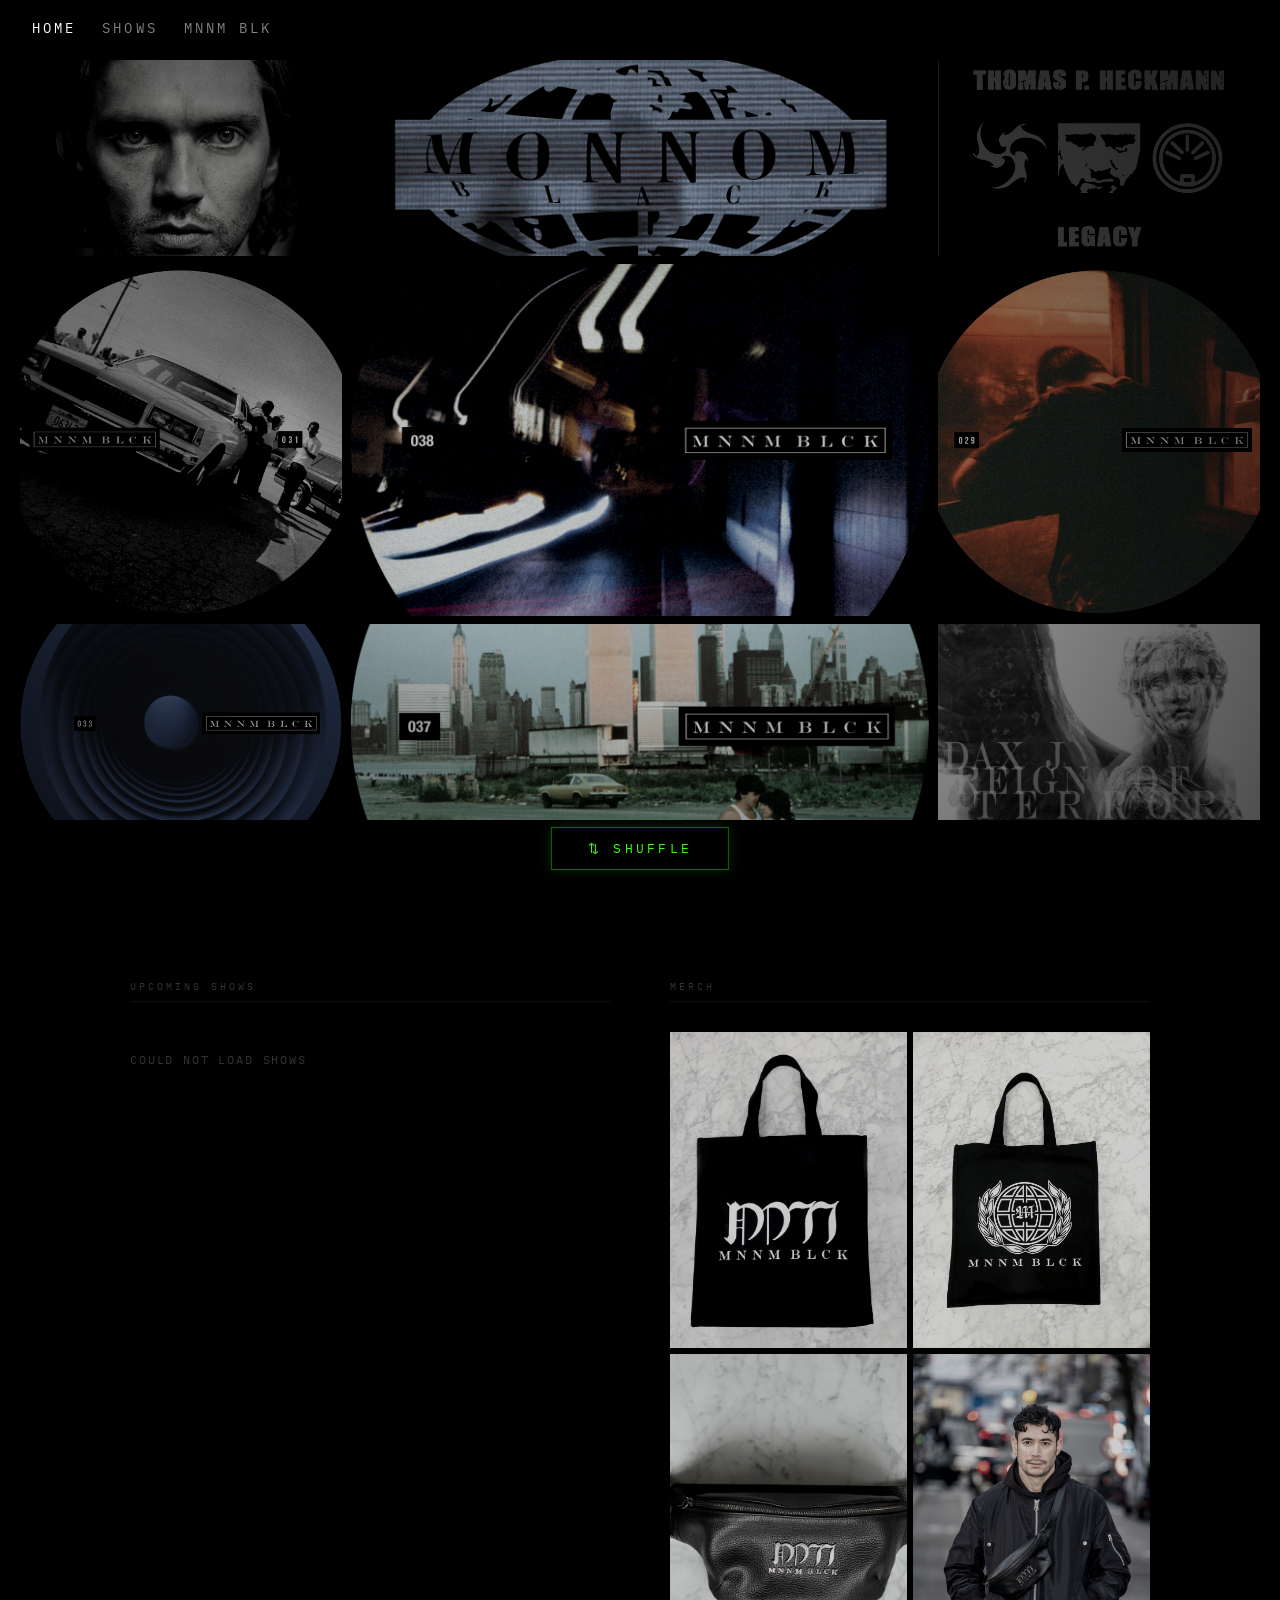
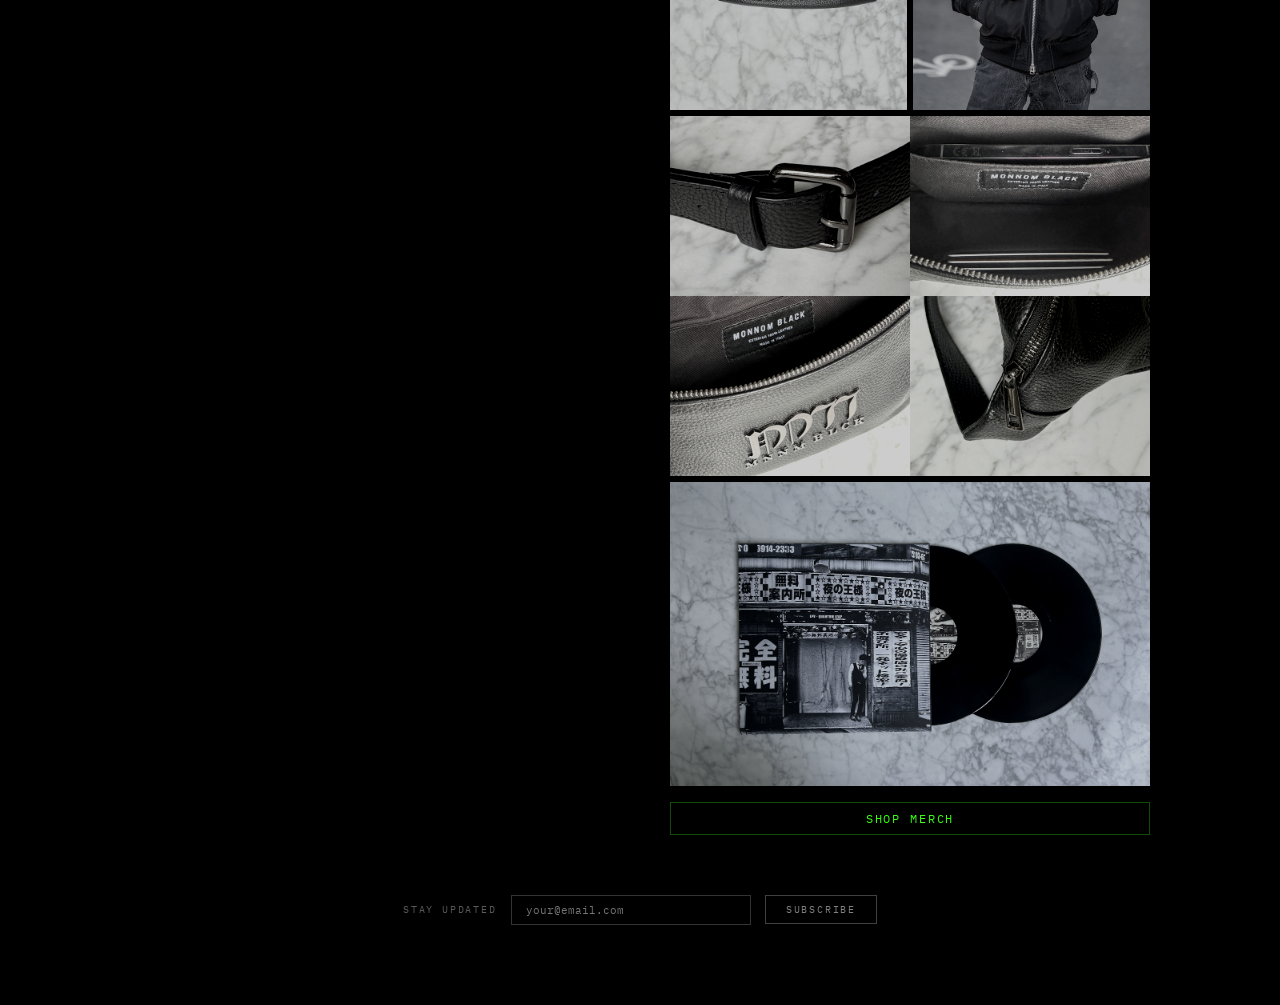
<file: concept-2-zoom.html>
<!DOCTYPE html>
<html lang="en">
<head>
  <meta charset="UTF-8">
  <meta name="viewport" content="width=device-width, initial-scale=1.0">
  <title>DAX J — Concept 2: Zoom Wall</title>
  <link href="https://fonts.googleapis.com/css2?family=IBM+Plex+Mono:wght@300;400;500&display=swap" rel="stylesheet">
  <style>
    *, *::before, *::after { margin: 0; padding: 0; box-sizing: border-box; }
    html, body {
      background: #000;
      color: #fff;
      font-family: 'IBM Plex Mono', monospace;
      min-height: 100vh;
      -webkit-font-smoothing: antialiased;
      overflow-y: scroll;
    }

    nav {
      position: fixed; top: 0; left: 0; right: 0;
      display: flex; align-items: center; gap: 26px;
      padding: 19px 32px;
      z-index: 300;
      font-size: 14px;
      font-weight: 400;
      letter-spacing: 0.22em;
      text-transform: uppercase;
      background: rgba(0,0,0,0.85);
    }
    nav a {
      color: rgba(255,255,255,0.5);
      text-decoration: none;
      transition: color 0.15s;
    }
    nav a:hover { color: #39ff14; }
    nav a.active { color: #fff; }

    /* Wall section */
    .wall-section {
      height: 100vh;
      position: relative;
      overflow: hidden;
    }

    .wall {
      position: absolute;
      inset: 0;
      display: grid;
      grid-template-columns: 1fr 1.8fr 1fr;
      grid-template-rows: 1fr 1.8fr 1fr;
      gap: 8px;
      padding: 60px 20px 80px;
    }

    .cell {
      position: relative;
      overflow: hidden;
      cursor: pointer;
      transition: transform 0.5s cubic-bezier(0.19, 1, 0.22, 1);
    }

    .cell:hover {
      transform: scale(1.06);
      z-index: 10;
    }

    .cell img {
      width: 100%; height: 100%;
      object-fit: cover;
      display: block;
      filter: saturate(0.6) contrast(1.1) brightness(0.75);
      transition: filter 0.4s ease;
    }

    .cell:hover img {
      filter: saturate(0.85) contrast(1.15) brightness(0.95);
    }

    .cell-info {
      position: absolute;
      bottom: 0; left: 0; right: 0;
      padding: 14px;
      background: linear-gradient(transparent, rgba(0,0,0,0.85));
      opacity: 0;
      transition: opacity 0.3s ease;
    }

    .cell:hover .cell-info { opacity: 1; }

    .cell-artist {
      font-size: 9px;
      letter-spacing: 0.2em;
      text-transform: uppercase;
      color: rgba(255,255,255,0.45);
    }

    .cell-title {
      font-size: 12px;
      font-weight: 500;
      letter-spacing: 0.08em;
      text-transform: uppercase;
      color: #fff;
      margin-bottom: 6px;
    }

    .cell-actions {
      display: flex;
      gap: 12px;
      align-items: center;
    }

    .cell-buy {
      font-size: 10px;
      letter-spacing: 0.16em;
      text-transform: uppercase;
      color: #39ff14;
      text-decoration: none;
    }
    .cell-buy:hover { text-decoration: underline; }

    .cell-play {
      font-size: 10px;
      letter-spacing: 0.16em;
      text-transform: uppercase;
      color: rgba(255,255,255,0.6);
      cursor: pointer;
      background: none;
      border: none;
      font-family: 'IBM Plex Mono', monospace;
    }
    .cell-play:hover { color: #fff; }

    /* Hero center cell */
    .cell.hero { grid-column: 2; grid-row: 2; }
    .hero .cell-info { padding: 24px; }
    .hero .cell-title { font-size: 16px; }
    .hero .cell-buy { font-size: 12px; }

    /* Vignette */
    .wall::after {
      content: '';
      position: absolute;
      inset: 0;
      background: radial-gradient(circle at center, transparent 30%, rgba(0,0,0,0.6) 100%);
      pointer-events: none;
      z-index: 5;
    }

    /* Shuffle button */
    .shuffle-btn {
      position: absolute;
      bottom: 30px;
      left: 50%;
      transform: translateX(-50%);
      z-index: 20;
      background: rgba(0,0,0,0.7);
      border: 1px solid rgba(57, 255, 20, 0.4);
      color: #39ff14;
      font-family: 'IBM Plex Mono', monospace;
      font-size: 13px;
      letter-spacing: 0.25em;
      text-transform: uppercase;
      padding: 12px 36px;
      cursor: pointer;
      transition: background 0.2s, border-color 0.2s, box-shadow 0.2s;
      box-shadow: 0 0 12px rgba(57, 255, 20, 0.15);
    }
    .shuffle-btn:hover {
      border-color: #39ff14;
      box-shadow: 0 0 20px rgba(57, 255, 20, 0.3);
      background: rgba(57, 255, 20, 0.08);
    }

    /* Bandsintown section */
    .bit-section {
      padding: 80px 40px 40px;
      max-width: 900px;
      margin: 0 auto;
    }

    .section-label {
      font-size: 10px;
      letter-spacing: 0.3em;
      text-transform: uppercase;
      color: rgba(255,255,255,0.2);
      border-bottom: 1px solid rgba(255,255,255,0.06);
      padding-bottom: 8px;
      margin-bottom: 30px;
    }

    .shows-list {
      list-style: none;
    }

    .show-row {
      display: flex;
      align-items: center;
      gap: 20px;
      padding: 10px 0;
      border-bottom: 1px solid rgba(255,255,255,0.06);
      font-size: 0.82rem;
      letter-spacing: 0.06em;
      text-transform: uppercase;
    }

    .show-date {
      color: rgba(255,255,255,0.4);
      flex-shrink: 0;
      width: 70px;
    }

    .show-info {
      flex: 1;
      color: #fff;
      white-space: nowrap;
      overflow: hidden;
      text-overflow: ellipsis;
    }

    .show-venue {
      color: rgba(255,255,255,0.35);
    }

    .show-tickets {
      flex-shrink: 0;
      font-family: 'IBM Plex Mono', monospace;
      font-size: 0.68rem;
      letter-spacing: 0.16em;
      text-transform: uppercase;
      color: #39ff14;
      text-decoration: none;
      border: 1px solid rgba(57,255,20,0.3);
      padding: 5px 14px;
      transition: background 0.15s, border-color 0.15s;
    }
    .show-tickets:hover {
      background: rgba(57,255,20,0.08);
      border-color: #39ff14;
    }

    .shows-loading {
      font-size: 0.72rem;
      letter-spacing: 0.16em;
      text-transform: uppercase;
      color: rgba(255,255,255,0.2);
      padding: 20px 0;
    }

    /* Two-column layout */
    .two-col {
      max-width: 1100px;
      margin: 0 auto;
      padding: 80px 40px 0;
      display: grid;
      grid-template-columns: 1fr 1fr;
      gap: 60px;
    }

    @media (max-width: 800px) {
      .two-col { grid-template-columns: 1fr; }
    }

    /* Merch column */
    .merch-grid {
      display: grid;
      grid-template-columns: 1fr 1fr;
      gap: 6px;
    }

    .merch-item {
      position: relative;
      overflow: hidden;
    }

    .merch-item img {
      width: 100%; height: 100%;
      object-fit: cover;
      display: block;
      filter: saturate(0.5) contrast(1.1) brightness(0.8);
      transition: filter 0.4s ease, transform 0.5s cubic-bezier(0.19, 1, 0.22, 1);
    }

    .merch-item:hover img {
      filter: saturate(0.8) contrast(1.1) brightness(0.95);
      transform: scale(1.04);
    }

    .merch-item.wide {
      grid-column: 1 / -1;
    }

    .merch-link {
      display: block;
      margin-top: 16px;
      font-size: 0.72rem;
      letter-spacing: 0.16em;
      text-transform: uppercase;
      color: #39ff14;
      text-decoration: none;
      border: 1px solid rgba(57,255,20,0.3);
      padding: 8px 20px;
      text-align: center;
      transition: background 0.15s, border-color 0.15s;
    }
    .merch-link:hover {
      background: rgba(57,255,20,0.08);
      border-color: #39ff14;
    }

    /* Subscribe footer */
    .signup-footer {
      padding: 60px 40px 80px;
      max-width: 900px;
      margin: 0 auto;
      display: flex;
      align-items: center;
      justify-content: center;
      gap: 14px;
    }

    .signup-footer label {
      font-size: 10px;
      letter-spacing: 0.18em;
      text-transform: uppercase;
      color: rgba(255,255,255,0.35);
    }

    .signup-footer input[type="email"] {
      background: none;
      border: 1px solid rgba(255,255,255,0.2);
      color: #fff;
      font-family: 'IBM Plex Mono', monospace;
      font-size: 11px;
      padding: 7px 14px;
      width: 240px;
      outline: none;
      transition: border-color 0.15s;
    }
    .signup-footer input:focus { border-color: #39ff14; }

    .signup-footer button {
      background: none;
      border: 1px solid rgba(255,255,255,0.25);
      color: rgba(255,255,255,0.5);
      font-family: 'IBM Plex Mono', monospace;
      font-size: 10px;
      letter-spacing: 0.18em;
      text-transform: uppercase;
      padding: 7px 20px;
      cursor: pointer;
      transition: color 0.15s, border-color 0.15s;
    }
    .signup-footer button:hover { color: #39ff14; border-color: #39ff14; }

    /* Mini player */
    .mini-player {
      position: fixed;
      bottom: 14px; right: 32px;
      display: none;
      align-items: center;
      gap: 10px;
      background: rgba(0,0,0,0.9);
      border: 1px solid rgba(255,255,255,0.1);
      padding: 8px 14px;
      z-index: 250;
    }
    .mini-player.active { display: flex; }
    .mini-player-name {
      font-size: 10px;
      letter-spacing: 0.08em;
      text-transform: uppercase;
      color: rgba(255,255,255,0.6);
    }
    .mini-player-btn {
      background: none; border: none;
      color: #39ff14; font-size: 12px;
      cursor: pointer;
    }
  </style>
</head>
<body>
  <nav>
    <a href="index.html" class="active">Home</a>
    <a href="shows.html">Shows</a>
    <a href="releases.html">MNNM BLK</a>
  </nav>

  <div class="wall-section">
    <div class="wall" id="wall"></div>
    <button class="shuffle-btn" id="shuffleBtn">&#8645; Shuffle</button>
  </div>

  <div class="two-col">
    <div>
      <div class="section-label">Upcoming Shows</div>
      <div class="shows-list" id="showsList">
        <div class="shows-loading">Loading shows...</div>
      </div>
    </div>
    <div>
      <div class="section-label">Merch</div>
      <div class="merch-grid">
        <div class="merch-item"><img src="images%20from%20me%20to%20you/0037551460_10.jpg" alt="MNNM BLCK Tote Bag"></div>
        <div class="merch-item"><img src="images%20from%20me%20to%20you/0037551461_10.jpg" alt="MNNM BLCK Globe Tote"></div>
        <div class="merch-item"><img src="images%20from%20me%20to%20you/0042068286_10.jpg" alt="MNNM BLCK Belt Bag"></div>
        <div class="merch-item"><img src="images%20from%20me%20to%20you/0042068144_10.jpg" alt="MNNM BLCK Belt Bag Lifestyle"></div>
        <div class="merch-item wide"><img src="images%20from%20me%20to%20you/0042068140_10.jpg" alt="MNNM BLCK Leather Details"></div>
        <div class="merch-item wide"><img src="images%20from%20me%20to%20you/0040097256_10.jpg" alt="Quantum Leap Vinyl"></div>
      </div>
      <a class="merch-link" href="https://monnomblack.bandcamp.com/merch" target="_blank" rel="noopener">Shop Merch</a>
    </div>
  </div>

  <div class="signup-footer">
    <label>Stay updated</label>
    <input type="email" placeholder="your@email.com">
    <button>Subscribe</button>
  </div>

  <div class="mini-player" id="miniPlayer">
    <button class="mini-player-btn" id="mpBtn">&#9654;</button>
    <span class="mini-player-name" id="mpName"></span>
  </div>

  <audio id="audio"></audio>

  <script>
    var allReleases = [
      { artist: "Dax J", title: "Reign of Terror", art: "images%20from%20me%20to%20you/displaywindow/illusions-of-power.jpg", url: "https://monnomblack.bandcamp.com/album/reign-of-terror", preview: "https://pub-e1383eba60f34889b595e68af46326a0.r2.dev/monnomx02-01-reign-of-terror.mp3" },
      { artist: "LPV", title: "Quantum Leap EP", art: "images%20from%20me%20to%20you/displaywindow/a1876063433_10.jpg", url: "https://monnomblack.bandcamp.com/album/quantum-leap-ep", preview: "https://pub-e1383eba60f34889b595e68af46326a0.r2.dev/monnom039-01-quantum-leap.mp3" },
      { artist: "Dax J", title: "Beyond The Visible Spectrum", art: "images%20from%20me%20to%20you/displaywindow/a1702394469_10.jpg", url: "https://monnomblack.bandcamp.com/album/beyond-the-visible-spectrum-ep", preview: "https://pub-e1383eba60f34889b595e68af46326a0.r2.dev/monnom038-01-beyond-the-visible-spectrum.mp3" },
      { artist: "Dax J", title: "Mechanized EP", art: "images%20from%20me%20to%20you/displaywindow/a2791266284_10.jpg", url: "https://monnomblack.bandcamp.com/album/mechanized-ep", preview: "https://pub-e1383eba60f34889b595e68af46326a0.r2.dev/monnom037-01-functions.mp3" },
      { artist: "Dax J", title: "War Is Peace...", art: "images%20from%20me%20to%20you/displaywindow/a2275957915_10.jpg", url: "https://monnomblack.bandcamp.com/album/war-is-peace-freedom-is-slavery-ignorance-is-strength", preview: "https://pub-e1383eba60f34889b595e68af46326a0.r2.dev/monnom036-01-royal-flush.mp3" },
      { artist: "Various", title: "World Of Monnom Black III", art: "images%20from%20me%20to%20you/displaywindow/a1286263440_10.jpg", url: "https://monnomblack.bandcamp.com/album/the-world-of-monnom-black-iii", preview: "https://pub-e1383eba60f34889b595e68af46326a0.r2.dev/monnom035-01-silhouetten-der-nacht.mp3" },
      { artist: "Dax J", title: "Utopian Surrealism", art: "images%20from%20me%20to%20you/displaywindow/a1405643370_10.jpg", url: "https://monnomblack.bandcamp.com/", preview: "" },
      { artist: "Dax J", title: "Shades of Black", art: "images%20from%20me%20to%20you/displaywindow/a3240486097_10.jpg", url: "https://monnomblack.bandcamp.com/", preview: "" },
      { artist: "Dax J", title: "Offending Public Morality", art: "images%20from%20me%20to%20you/displaywindow/a1082716305_10.jpg", url: "https://monnomblack.bandcamp.com/", preview: "" },
      { artist: "Dax J", title: "Year Of The Rat", art: "images%20from%20me%20to%20you/displaywindow/a3288770580_10.jpg", url: "https://monnomblack.bandcamp.com/", preview: "" },
      { artist: "Dax J", title: "Illusions Of Power", art: "images%20from%20me%20to%20you/displaywindow/a3456703649_10.jpg", url: "https://monnomblack.bandcamp.com/", preview: "" },
      { artist: "Dax J", title: "Culture Clash EP", art: "images%20from%20me%20to%20you/displaywindow/a3612426603_10.jpg", url: "https://monnomblack.bandcamp.com/", preview: "" },
    ];

    var popCtx = null;
    function playPop() {
      if (!popCtx) popCtx = new (window.AudioContext || window.webkitAudioContext)();
      var osc = popCtx.createOscillator();
      var gain = popCtx.createGain();
      osc.type = 'sine';
      osc.frequency.setValueAtTime(900, popCtx.currentTime);
      osc.frequency.exponentialRampToValueAtTime(400, popCtx.currentTime + 0.06);
      gain.gain.setValueAtTime(0.03, popCtx.currentTime);
      gain.gain.exponentialRampToValueAtTime(0.001, popCtx.currentTime + 0.08);
      osc.connect(gain);
      gain.connect(popCtx.destination);
      osc.start(popCtx.currentTime);
      osc.stop(popCtx.currentTime + 0.08);
    }

    function shuffle(arr) {
      var a = arr.slice();
      for (var i = a.length - 1; i > 0; i--) {
        var j = Math.floor(Math.random() * (i + 1));
        var t = a[i]; a[i] = a[j]; a[j] = t;
      }
      return a;
    }

    var audio = document.getElementById('audio');
    var isPlaying = false;

    function renderWall(releases) {
      var wall = document.getElementById('wall');
      wall.innerHTML = '';
      var pick = releases.slice(0, 9);

      pick.forEach(function(r, pos) {
        var cell = document.createElement('div');
        cell.className = 'cell' + (pos === 4 ? ' hero' : '');

        var playBtn = r.preview ? '<button class="cell-play" data-src="' + r.preview + '" data-name="' + r.artist + ' \u2014 ' + r.title + '">&#9654; Preview</button>' : '';

        cell.innerHTML = '<img src="' + r.art + '" alt="' + r.title + '">' +
          '<div class="cell-info">' +
          '<div class="cell-artist">' + r.artist + '</div>' +
          '<div class="cell-title">' + r.title + '</div>' +
          '<div class="cell-actions">' +
          '<a class="cell-buy" href="' + r.url + '" target="_blank" rel="noopener">Buy &#8594;</a>' +
          playBtn +
          '</div></div>';

        cell.addEventListener('mouseenter', playPop);
        wall.appendChild(cell);
      });

      // Re-bind play buttons
      document.querySelectorAll('.cell-play').forEach(function(btn) {
        btn.addEventListener('click', function(e) {
          e.stopPropagation();
          var src = this.dataset.src;
          var name = this.dataset.name;
          if (audio.src.indexOf(src.split('/').pop()) !== -1 && isPlaying) {
            audio.pause(); isPlaying = false;
            document.getElementById('mpBtn').textContent = '\u25B6';
          } else {
            audio.src = src;
            audio.play(); isPlaying = true;
            document.getElementById('mpName').textContent = name;
            document.getElementById('mpBtn').textContent = '\u25AE\u25AE';
            document.getElementById('miniPlayer').classList.add('active');
          }
        });
      });
    }

    // Initial render
    renderWall(shuffle(allReleases));

    // Shuffle button
    document.getElementById('shuffleBtn').addEventListener('click', function() {
      // Fade out
      var wall = document.getElementById('wall');
      wall.style.transition = 'opacity 0.3s';
      wall.style.opacity = '0';
      setTimeout(function() {
        renderWall(shuffle(allReleases));
        wall.style.opacity = '1';
      }, 300);
    });
    document.getElementById('shuffleBtn').addEventListener('mouseenter', playPop);

    document.getElementById('mpBtn').addEventListener('click', function() {
      if (isPlaying) { audio.pause(); isPlaying = false; this.textContent = '\u25B6'; }
      else { audio.play(); isPlaying = true; this.textContent = '\u25AE\u25AE'; }
    });

    document.querySelectorAll('nav a, .signup-footer button, .merch-link').forEach(function(el) {
      el.addEventListener('mouseenter', playPop);
    });

    function cleanVenue(name) {
      return (name || '').replace(/\s+\d{4}\s*$/, '').trim();
    }

    // Fetch shows from Bandsintown API
    fetch('https://rest.bandsintown.com/artists/id_1054709/events?app_id=24227d96e107168700635bb384feee25')
      .then(function(r) { return r.json(); })
      .then(function(events) {
        var el = document.getElementById('showsList');
        if (!events.length) { el.innerHTML = '<div class="shows-loading">No upcoming shows</div>'; return; }
        el.innerHTML = '';
        events.forEach(function(ev) {
          var d = new Date(ev.datetime);
          var dd = String(d.getDate()).padStart(2, '0');
          var mm = String(d.getMonth() + 1).padStart(2, '0');
          var city = ev.venue.city;
          var venue = cleanVenue(ev.venue.name);
          var ticketUrl = (ev.offers && ev.offers.length) ? ev.offers[0].url : ev.url;
          var row = document.createElement('div');
          row.className = 'show-row';
          var venueHtml = venue ? ', <span class="show-venue">' + venue + '</span>' : '';
          row.innerHTML = '<span class="show-date">' + dd + '/' + mm + '</span>' +
            '<span class="show-info">' + city + venueHtml + '</span>' +
            '<a class="show-tickets" href="' + ticketUrl + '" target="_blank" rel="noopener">Tickets</a>';
          row.querySelector('.show-tickets').addEventListener('mouseenter', playPop);
          el.appendChild(row);
        });
      })
      .catch(function() {
        document.getElementById('showsList').innerHTML = '<div class="shows-loading">Could not load shows</div>';
      });

    document.addEventListener('keydown', function(e) {
      if (e.key === ' ' || e.code === 'Space') {
        e.preventDefault();
        if (isPlaying) { audio.pause(); isPlaying = false; document.getElementById('mpBtn').textContent = '\u25B6'; }
        else if (audio.src) { audio.play(); isPlaying = true; document.getElementById('mpBtn').textContent = '\u25AE\u25AE'; }
      }
    });
  </script>
</body>
</html>
</file>
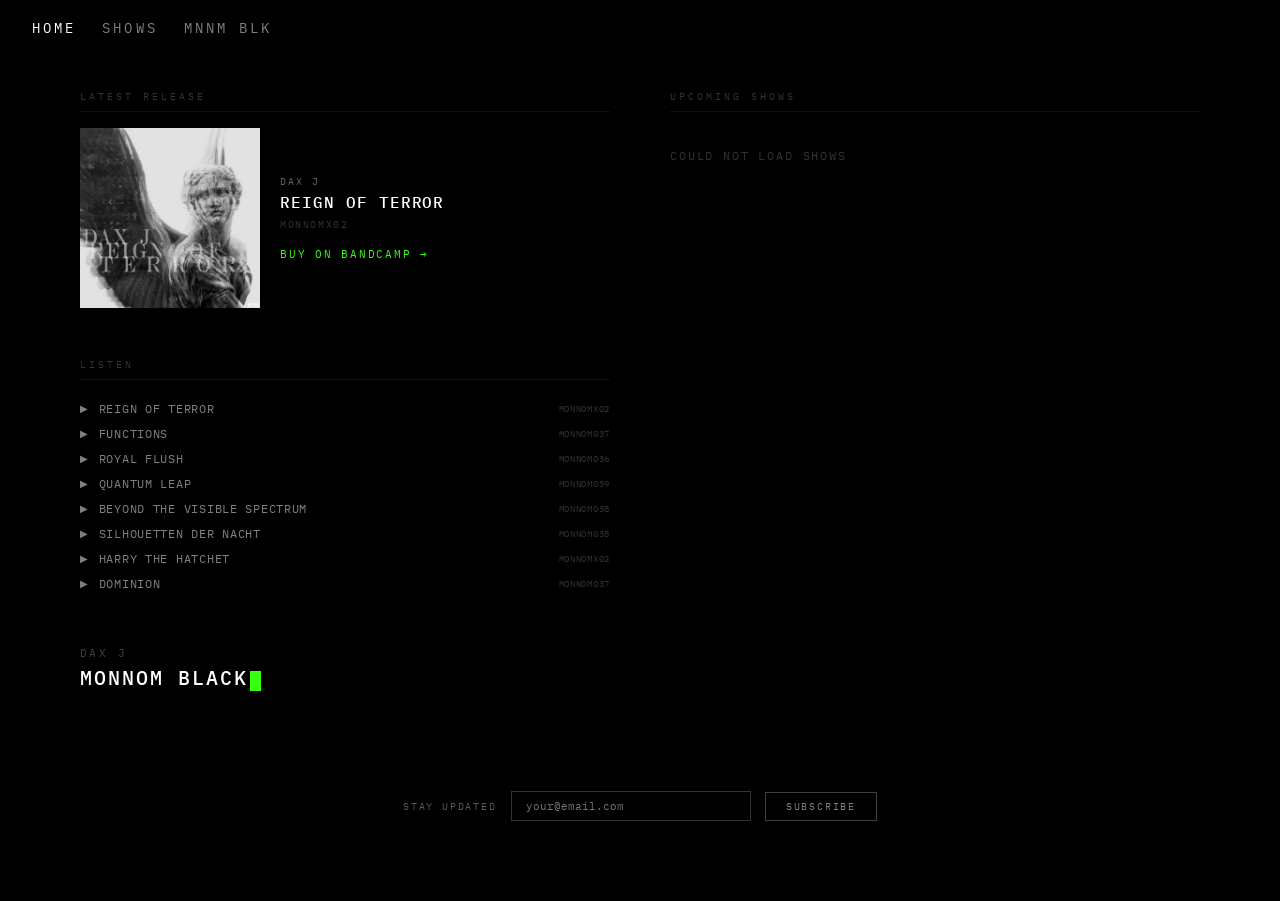
<file: concept-3-terminal.html>
<!DOCTYPE html>
<html lang="en">
<head>
  <meta charset="UTF-8">
  <meta name="viewport" content="width=device-width, initial-scale=1.0">
  <title>DAX J — Concept 3: Terminal Hub</title>
  <link href="https://fonts.googleapis.com/css2?family=IBM+Plex+Mono:wght@300;400;500&display=swap" rel="stylesheet">
  <style>
    *, *::before, *::after { margin: 0; padding: 0; box-sizing: border-box; }
    html, body {
      background: #000;
      color: #fff;
      font-family: 'IBM Plex Mono', monospace;
      min-height: 100vh;
      -webkit-font-smoothing: antialiased;
      overflow-y: scroll;
    }

    nav {
      position: fixed; top: 0; left: 0; right: 0;
      display: flex; align-items: center; gap: 26px;
      padding: 19px 32px;
      z-index: 300;
      font-size: 14px;
      font-weight: 400;
      letter-spacing: 0.22em;
      text-transform: uppercase;
    }
    nav a {
      color: rgba(255,255,255,0.5);
      text-decoration: none;
      transition: color 0.15s;
    }
    nav a:hover { color: #39ff14; }
    nav a.active { color: #fff; }

    .hub {
      max-width: 1200px;
      margin: 0 auto;
      padding: 90px 40px 0;
      display: grid;
      grid-template-columns: 1fr 1fr;
      grid-template-rows: auto auto;
      gap: 50px 60px;
    }

    .section-label {
      font-size: 10px;
      letter-spacing: 0.3em;
      text-transform: uppercase;
      color: rgba(255,255,255,0.2);
      border-bottom: 1px solid rgba(255,255,255,0.06);
      padding-bottom: 8px;
      margin-bottom: 16px;
    }

    /* LATEST */
    .latest { grid-column: 1; grid-row: 1; }

    .latest-inner { display: flex; gap: 20px; }

    .latest-art { width: 180px; height: 180px; flex-shrink: 0; }
    .latest-art img {
      width: 100%; height: 100%;
      object-fit: cover; display: block;
      filter: saturate(0.7) contrast(1.1);
    }

    .latest-info {
      display: flex; flex-direction: column; justify-content: center;
    }

    .latest-artist {
      font-size: 10px; letter-spacing: 0.2em;
      text-transform: uppercase; color: rgba(255,255,255,0.4);
      margin-bottom: 4px;
    }
    .latest-title {
      font-size: 16px; font-weight: 500;
      letter-spacing: 0.06em; text-transform: uppercase;
      margin-bottom: 6px;
    }
    .latest-catalog {
      font-size: 10px; letter-spacing: 0.16em;
      text-transform: uppercase; color: rgba(255,255,255,0.2);
      margin-bottom: 16px;
    }
    .latest-buy {
      font-size: 11px; letter-spacing: 0.16em;
      text-transform: uppercase; color: #39ff14;
      text-decoration: none; transition: opacity 0.15s;
    }
    .latest-buy:hover { opacity: 0.7; }

    /* SHOWS (Bandsintown) */
    .shows { grid-column: 2; grid-row: 1 / 3; }

    .shows-list {
      list-style: none;
    }

    .show-row {
      display: flex;
      align-items: center;
      gap: 20px;
      padding: 10px 0;
      border-bottom: 1px solid rgba(255,255,255,0.06);
      font-size: 0.82rem;
      letter-spacing: 0.06em;
      text-transform: uppercase;
    }

    .show-date {
      color: rgba(255,255,255,0.4);
      flex-shrink: 0;
      width: 70px;
    }

    .show-info {
      flex: 1;
      color: #fff;
      white-space: nowrap;
      overflow: hidden;
      text-overflow: ellipsis;
    }

    .show-venue {
      color: rgba(255,255,255,0.35);
    }

    .show-tickets {
      flex-shrink: 0;
      font-family: 'IBM Plex Mono', monospace;
      font-size: 0.68rem;
      letter-spacing: 0.16em;
      text-transform: uppercase;
      color: #39ff14;
      text-decoration: none;
      border: 1px solid rgba(57,255,20,0.3);
      padding: 5px 14px;
      transition: background 0.15s, border-color 0.15s;
    }
    .show-tickets:hover {
      background: rgba(57,255,20,0.08);
      border-color: #39ff14;
    }

    .shows-loading {
      font-size: 0.72rem;
      letter-spacing: 0.16em;
      text-transform: uppercase;
      color: rgba(255,255,255,0.2);
      padding: 20px 0;
    }

    /* LISTEN */
    .listen { grid-column: 1; grid-row: 2; }

    .track-row {
      display: flex; align-items: center; gap: 10px;
      font-size: 12px; letter-spacing: 0.06em;
      text-transform: uppercase; color: rgba(255,255,255,0.5);
      padding: 5px 0; cursor: pointer; transition: color 0.15s;
    }
    .track-row:hover { color: #39ff14; }
    .track-row.active { color: #39ff14; }
    .track-play { font-size: 10px; }
    .track-release {
      font-size: 9px; color: rgba(255,255,255,0.2);
      margin-left: auto;
    }

    /* Subscribe */
    .subscribe-section {
      max-width: 1200px;
      margin: 0 auto;
      padding: 60px 40px 80px;
      display: flex;
      align-items: center;
      justify-content: center;
      gap: 14px;
    }

    .subscribe-section label {
      font-size: 10px; letter-spacing: 0.18em;
      text-transform: uppercase; color: rgba(255,255,255,0.35);
    }
    .subscribe-section input[type="email"] {
      background: none;
      border: 1px solid rgba(255,255,255,0.2);
      color: #fff;
      font-family: 'IBM Plex Mono', monospace;
      font-size: 11px; padding: 7px 14px;
      width: 240px; outline: none;
      transition: border-color 0.15s;
    }
    .subscribe-section input:focus { border-color: #39ff14; }
    .subscribe-section button {
      background: none;
      border: 1px solid rgba(255,255,255,0.25);
      color: rgba(255,255,255,0.5);
      font-family: 'IBM Plex Mono', monospace;
      font-size: 10px; letter-spacing: 0.18em;
      text-transform: uppercase; padding: 7px 20px;
      cursor: pointer; transition: color 0.15s, border-color 0.15s;
    }
    .subscribe-section button:hover { color: #39ff14; border-color: #39ff14; }

    /* Cursor blink */
    .cursor {
      display: inline-block; width: 0.55em; height: 1em;
      background: #39ff14; vertical-align: text-bottom;
      margin-left: 2px; animation: blink 0.9s step-end infinite;
    }
    @keyframes blink { 0%, 100% { opacity: 1; } 50% { opacity: 0; } }

    .site-title {
      font-size: 11px; letter-spacing: 0.22em;
      text-transform: uppercase; color: rgba(255,255,255,0.25);
      margin-bottom: 4px;
    }
    .page-title {
      font-size: 20px; font-weight: 500;
      letter-spacing: 0.1em; text-transform: uppercase;
      margin-bottom: 40px;
    }

    /* Player bar */
    .player-bar {
      position: fixed; bottom: 0; left: 0; right: 0;
      height: 44px; background: rgba(0,0,0,0.95);
      border-top: 1px solid rgba(255,255,255,0.06);
      z-index: 300; display: none;
      align-items: center; padding: 0 32px; gap: 12px;
    }
    .player-bar.active { display: flex; }
    .pb-btn {
      background: none; border: none; color: #fff;
      font-size: 14px; cursor: pointer;
    }
    .pb-name {
      font-size: 11px; letter-spacing: 0.08em;
      text-transform: uppercase; color: rgba(255,255,255,0.6);
    }
    .pb-progress-wrap {
      flex: 1; height: 2px; background: rgba(255,255,255,0.1);
      cursor: pointer; border-radius: 1px;
    }
    .pb-progress {
      height: 100%; background: #39ff14; width: 0%; border-radius: 1px;
    }

    @media (max-width: 800px) {
      .hub { grid-template-columns: 1fr; }
      .shows { grid-column: 1; grid-row: 2; }
      .listen { grid-row: 3; }
    }
  </style>
</head>
<body>
  <nav>
    <a href="index.html" class="active">Home</a>
    <a href="shows.html">Shows</a>
    <a href="releases.html">MNNM BLK</a>
  </nav>

  <div class="hub">
    <div style="grid-column: 1 / -1;">
      <p class="site-title">DAX J</p>
      <h1 class="page-title">MONNOM BLACK<span class="cursor"></span></h1>
    </div>

    <div class="latest">
      <div class="section-label">Latest Release</div>
      <div class="latest-inner">
        <div class="latest-art">
          <img src="images%20from%20me%20to%20you/displaywindow/illusions-of-power.jpg" alt="">
        </div>
        <div class="latest-info">
          <div class="latest-artist">Dax J</div>
          <div class="latest-title">Reign of Terror</div>
          <div class="latest-catalog">MONNOMX02</div>
          <a class="latest-buy" href="https://monnomblack.bandcamp.com/album/reign-of-terror" target="_blank" rel="noopener">Buy on Bandcamp &#8594;</a>
        </div>
      </div>
    </div>

    <div class="shows">
      <div class="section-label">Upcoming Shows</div>
      <div class="shows-list" id="showsList">
        <div class="shows-loading">Loading shows...</div>
      </div>
    </div>

    <div class="listen">
      <div class="section-label">Listen</div>
      <div id="trackList"></div>
    </div>
  </div>

  <div class="subscribe-section">
    <label>Stay updated</label>
    <input type="email" placeholder="your@email.com">
    <button>Subscribe</button>
  </div>

  <div class="player-bar" id="playerBar">
    <button class="pb-btn" id="pbBtn">&#9654;</button>
    <span class="pb-name" id="pbName"></span>
    <div class="pb-progress-wrap" id="pbWrap">
      <div class="pb-progress" id="pbProgress"></div>
    </div>
  </div>

  <audio id="audio"></audio>

  <script>
    var popCtx = null;
    function playPop() {
      if (!popCtx) popCtx = new (window.AudioContext || window.webkitAudioContext)();
      var osc = popCtx.createOscillator();
      var gain = popCtx.createGain();
      osc.type = 'sine';
      osc.frequency.setValueAtTime(900, popCtx.currentTime);
      osc.frequency.exponentialRampToValueAtTime(400, popCtx.currentTime + 0.06);
      gain.gain.setValueAtTime(0.03, popCtx.currentTime);
      gain.gain.exponentialRampToValueAtTime(0.001, popCtx.currentTime + 0.08);
      osc.connect(gain);
      gain.connect(popCtx.destination);
      osc.start(popCtx.currentTime);
      osc.stop(popCtx.currentTime + 0.08);
    }

    var tracks = [
      { name: "Reign Of Terror", release: "MONNOMX02", src: "https://pub-e1383eba60f34889b595e68af46326a0.r2.dev/monnomx02-01-reign-of-terror.mp3" },
      { name: "Functions", release: "MONNOM037", src: "https://pub-e1383eba60f34889b595e68af46326a0.r2.dev/monnom037-01-functions.mp3" },
      { name: "Royal Flush", release: "MONNOM036", src: "https://pub-e1383eba60f34889b595e68af46326a0.r2.dev/monnom036-01-royal-flush.mp3" },
      { name: "Quantum Leap", release: "MONNOM039", src: "https://pub-e1383eba60f34889b595e68af46326a0.r2.dev/monnom039-01-quantum-leap.mp3" },
      { name: "Beyond The Visible Spectrum", release: "MONNOM038", src: "https://pub-e1383eba60f34889b595e68af46326a0.r2.dev/monnom038-01-beyond-the-visible-spectrum.mp3" },
      { name: "Silhouetten der Nacht", release: "MONNOM035", src: "https://pub-e1383eba60f34889b595e68af46326a0.r2.dev/monnom035-01-silhouetten-der-nacht.mp3" },
      { name: "Harry The Hatchet", release: "MONNOMX02", src: "https://pub-e1383eba60f34889b595e68af46326a0.r2.dev/monnomx02-02-harry-the-hatchet.mp3" },
      { name: "Dominion", release: "MONNOM037", src: "https://pub-e1383eba60f34889b595e68af46326a0.r2.dev/monnom037-02-dominion.mp3" },
    ];

    var audio = document.getElementById('audio');
    var isPlaying = false;
    var currentIdx = -1;
    var trackList = document.getElementById('trackList');

    tracks.forEach(function(t, i) {
      var row = document.createElement('div');
      row.className = 'track-row';
      row.innerHTML = '<span class="track-play">&#9654;</span> ' + t.name + '<span class="track-release">' + t.release + '</span>';
      row.addEventListener('mouseenter', playPop);
      row.addEventListener('click', function() {
        if (currentIdx === i && isPlaying) {
          audio.pause(); isPlaying = false;
          row.querySelector('.track-play').textContent = '\u25B6';
          document.getElementById('pbBtn').textContent = '\u25B6';
        } else {
          document.querySelectorAll('.track-row').forEach(function(r) {
            r.classList.remove('active');
            r.querySelector('.track-play').textContent = '\u25B6';
          });
          audio.src = t.src; audio.play();
          isPlaying = true; currentIdx = i;
          row.classList.add('active');
          row.querySelector('.track-play').textContent = '\u25AE\u25AE';
          document.getElementById('pbName').textContent = t.name;
          document.getElementById('pbBtn').textContent = '\u25AE\u25AE';
          document.getElementById('playerBar').classList.add('active');
        }
      });
      trackList.appendChild(row);
    });

    document.getElementById('pbBtn').addEventListener('click', function() {
      if (isPlaying) { audio.pause(); isPlaying = false; this.textContent = '\u25B6'; }
      else { audio.play(); isPlaying = true; this.textContent = '\u25AE\u25AE'; }
    });

    audio.addEventListener('timeupdate', function() {
      document.getElementById('pbProgress').style.width = (audio.currentTime / audio.duration * 100) + '%';
    });

    document.getElementById('pbWrap').addEventListener('click', function(e) {
      var rect = this.getBoundingClientRect();
      audio.currentTime = ((e.clientX - rect.left) / rect.width) * audio.duration;
    });

    document.addEventListener('keydown', function(e) {
      if (e.key === ' ' || e.code === 'Space') {
        e.preventDefault();
        if (currentIdx >= 0) {
          if (isPlaying) { audio.pause(); isPlaying = false; document.getElementById('pbBtn').textContent = '\u25B6'; }
          else { audio.play(); isPlaying = true; document.getElementById('pbBtn').textContent = '\u25AE\u25AE'; }
        }
      }
    });

    document.querySelectorAll('nav a, .subscribe-section button, .latest-buy').forEach(function(el) {
      el.addEventListener('mouseenter', playPop);
    });

    function cleanVenue(name) {
      return (name || '').replace(/\s+\d{4}\s*$/, '').trim();
    }

    // Fetch shows from Bandsintown API
    fetch('https://rest.bandsintown.com/artists/id_1054709/events?app_id=24227d96e107168700635bb384feee25')
      .then(function(r) { return r.json(); })
      .then(function(events) {
        var el = document.getElementById('showsList');
        if (!events.length) { el.innerHTML = '<div class="shows-loading">No upcoming shows</div>'; return; }
        el.innerHTML = '';
        events.forEach(function(ev) {
          var d = new Date(ev.datetime);
          var dd = String(d.getDate()).padStart(2, '0');
          var mm = String(d.getMonth() + 1).padStart(2, '0');
          var city = ev.venue.city;
          var venue = cleanVenue(ev.venue.name);
          var ticketUrl = (ev.offers && ev.offers.length) ? ev.offers[0].url : ev.url;
          var row = document.createElement('div');
          row.className = 'show-row';
          var venueHtml = venue ? ', <span class="show-venue">' + venue + '</span>' : '';
          row.innerHTML = '<span class="show-date">' + dd + '/' + mm + '</span>' +
            '<span class="show-info">' + city + venueHtml + '</span>' +
            '<a class="show-tickets" href="' + ticketUrl + '" target="_blank" rel="noopener">Tickets</a>';
          row.querySelector('.show-tickets').addEventListener('mouseenter', playPop);
          el.appendChild(row);
        });
      })
      .catch(function() {
        document.getElementById('showsList').innerHTML = '<div class="shows-loading">Could not load shows</div>';
      });
  </script>
</body>
</html>
</file>
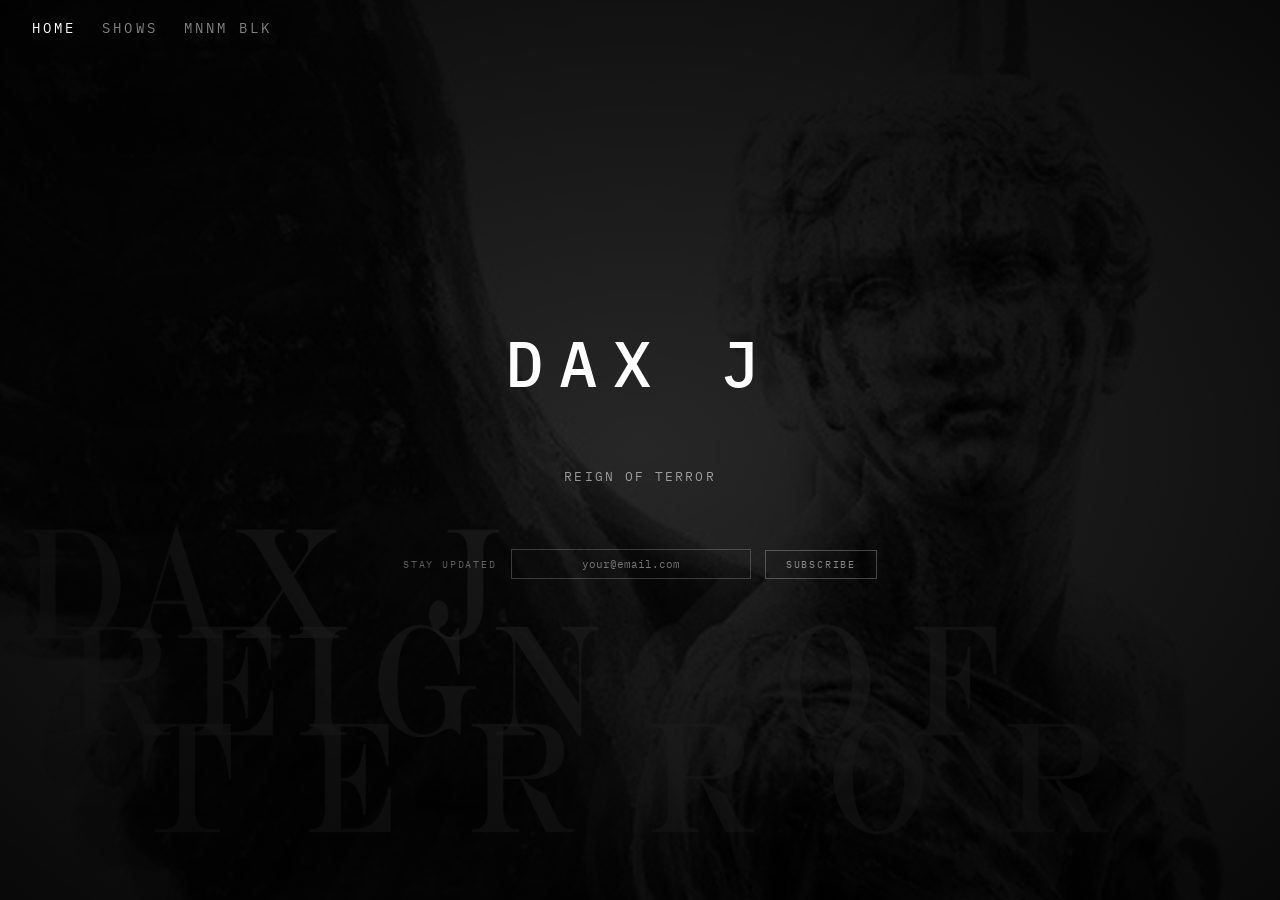
<file: concept-4-focus.html>
<!DOCTYPE html>
<html lang="en">
<head>
  <meta charset="UTF-8">
  <meta name="viewport" content="width=device-width, initial-scale=1.0">
  <title>DAX J — Concept 4: Single Focus</title>
  <link href="https://fonts.googleapis.com/css2?family=IBM+Plex+Mono:wght@300;400;500&display=swap" rel="stylesheet">
  <style>
    *, *::before, *::after { margin: 0; padding: 0; box-sizing: border-box; }
    html, body {
      background: #000;
      color: #fff;
      font-family: 'IBM Plex Mono', monospace;
      width: 100%;
      min-height: 100vh;
      -webkit-font-smoothing: antialiased;
    }

    nav {
      position: fixed; top: 0; left: 0; right: 0;
      display: flex; align-items: center; gap: 26px;
      padding: 19px 32px;
      z-index: 300;
      font-size: 14px;
      font-weight: 400;
      letter-spacing: 0.22em;
      text-transform: uppercase;
    }
    nav a {
      color: rgba(255,255,255,0.5);
      text-decoration: none;
      transition: color 0.15s;
    }
    nav a:hover { color: #39ff14; }
    nav a.active { color: #fff; }

    /* Background artwork */
    .bg-art {
      position: fixed;
      inset: 0;
      z-index: 0;
    }

    .bg-art img {
      width: 100%; height: 100%;
      object-fit: cover;
      position: absolute;
      inset: 0;
      filter: saturate(0.3) contrast(1.1) brightness(0.25);
      opacity: 0;
      transition: opacity 2.5s ease;
    }

    .bg-art img.active { opacity: 1; }

    /* Dark overlay */
    .bg-art::after {
      content: '';
      position: absolute;
      inset: 0;
      background: radial-gradient(ellipse at center, rgba(0,0,0,0.3) 0%, rgba(0,0,0,0.85) 100%);
      z-index: 1;
    }

    /* Center content */
    .center {
      position: relative;
      z-index: 10;
      display: flex;
      flex-direction: column;
      align-items: center;
      justify-content: center;
      height: 100vh;
      text-align: center;
    }

    .logo-text {
      font-size: 64px;
      font-weight: 500;
      letter-spacing: 0.25em;
      text-transform: uppercase;
      margin-bottom: 60px;
      color: #fff;
    }

    .center-label {
      font-size: 9px;
      letter-spacing: 0.25em;
      text-transform: uppercase;
      color: rgba(255,255,255,0.2);
      margin-bottom: 4px;
    }

    .center-line {
      margin-bottom: 14px;
    }

    .center-line a {
      font-size: 13px;
      letter-spacing: 0.16em;
      text-transform: uppercase;
      color: rgba(255,255,255,0.55);
      text-decoration: none;
      transition: color 0.15s;
      cursor: pointer;
    }
    .center-line a:hover { color: #39ff14; }

    /* Release title that fades with artwork */
    .release-title {
      font-size: 13px;
      letter-spacing: 0.16em;
      text-transform: uppercase;
      color: rgba(255,255,255,0.55);
      transition: opacity 0.5s ease;
      cursor: pointer;
    }
    .release-title:hover { color: #39ff14; }

    /* Subscribe */
    .signup {
      margin-top: 50px;
      display: flex;
      align-items: center;
      gap: 14px;
    }

    .signup label {
      font-size: 10px;
      letter-spacing: 0.18em;
      text-transform: uppercase;
      color: rgba(255,255,255,0.35);
    }

    .signup input[type="email"] {
      background: none;
      border: 1px solid rgba(255,255,255,0.2);
      color: #fff;
      font-family: 'IBM Plex Mono', monospace;
      font-size: 11px;
      padding: 7px 14px;
      width: 240px;
      outline: none;
      text-align: center;
      transition: border-color 0.15s;
    }
    .signup input:focus { border-color: #39ff14; }

    .signup button {
      background: none;
      border: 1px solid rgba(255,255,255,0.25);
      color: rgba(255,255,255,0.5);
      font-family: 'IBM Plex Mono', monospace;
      font-size: 10px;
      letter-spacing: 0.18em;
      text-transform: uppercase;
      padding: 7px 20px;
      cursor: pointer;
      transition: color 0.15s, border-color 0.15s;
    }
    .signup button:hover { color: #39ff14; border-color: #39ff14; }
  </style>
</head>
<body>
  <nav>
    <a href="index.html" class="active">Home</a>
    <a href="shows.html">Shows</a>
    <a href="releases.html">MNNM BLK</a>
  </nav>

  <div class="bg-art" id="bgArt"></div>

  <div class="center">
    <div class="logo-text">DAX J</div>

    <div class="center-line">
      <span class="release-title" id="releaseTitle"></span>
    </div>

    <div class="signup">
      <label>Stay updated</label>
      <input type="email" placeholder="your@email.com">
      <button>Subscribe</button>
    </div>
  </div>

  <script>
    var popCtx = null;
    function playPop() {
      if (!popCtx) popCtx = new (window.AudioContext || window.webkitAudioContext)();
      var osc = popCtx.createOscillator();
      var gain = popCtx.createGain();
      osc.type = 'sine';
      osc.frequency.setValueAtTime(900, popCtx.currentTime);
      osc.frequency.exponentialRampToValueAtTime(400, popCtx.currentTime + 0.06);
      gain.gain.setValueAtTime(0.03, popCtx.currentTime);
      gain.gain.exponentialRampToValueAtTime(0.001, popCtx.currentTime + 0.08);
      osc.connect(gain);
      gain.connect(popCtx.destination);
      osc.start(popCtx.currentTime);
      osc.stop(popCtx.currentTime + 0.08);
    }

    var releases = [
      { title: "Reign of Terror", art: "images%20from%20me%20to%20you/displaywindow/illusions-of-power.jpg" },
      { title: "Quantum Leap EP", art: "images%20from%20me%20to%20you/displaywindow/a1876063433_10.jpg" },
      { title: "Beyond The Visible Spectrum", art: "images%20from%20me%20to%20you/displaywindow/a1702394469_10.jpg" },
      { title: "Mechanized EP", art: "images%20from%20me%20to%20you/displaywindow/a2791266284_10.jpg" },
      { title: "War Is Peace, Freedom Is Slavery, Ignorance Is Strength", art: "images%20from%20me%20to%20you/displaywindow/a2275957915_10.jpg" },
      { title: "The World Of Monnom Black III", art: "images%20from%20me%20to%20you/displaywindow/a1286263440_10.jpg" },
      { title: "Utopian Surrealism", art: "images%20from%20me%20to%20you/displaywindow/a1405643370_10.jpg" },
      { title: "Shades of Black", art: "images%20from%20me%20to%20you/displaywindow/a3240486097_10.jpg" },
      { title: "Offending Public Morality", art: "images%20from%20me%20to%20you/displaywindow/a1082716305_10.jpg" },
      { title: "Year Of The Rat", art: "images%20from%20me%20to%20you/displaywindow/a3288770580_10.jpg" },
      { title: "Illusions Of Power", art: "images%20from%20me%20to%20you/displaywindow/a3456703649_10.jpg" },
      { title: "Culture Clash EP", art: "images%20from%20me%20to%20you/displaywindow/a3612426603_10.jpg" },
    ];

    var bgArt = document.getElementById('bgArt');
    var titleEl = document.getElementById('releaseTitle');
    var currentBg = 0;

    // Create all background images
    releases.forEach(function(r, i) {
      var img = document.createElement('img');
      img.src = r.art;
      if (i === 0) img.classList.add('active');
      bgArt.appendChild(img);
    });

    // Set initial title
    titleEl.textContent = releases[0].title;

    // Click on title goes to releases page
    titleEl.addEventListener('click', function() {
      window.location.href = 'releases.html';
    });
    titleEl.addEventListener('mouseenter', playPop);

    function nextRelease() {
      // Fade out title
      titleEl.style.opacity = '0';

      setTimeout(function() {
        // Switch artwork
        var imgs = bgArt.querySelectorAll('img');
        imgs[currentBg].classList.remove('active');
        currentBg = (currentBg + 1) % releases.length;
        imgs[currentBg].classList.add('active');

        // Update and fade in title
        titleEl.textContent = releases[currentBg].title;
        titleEl.style.opacity = '1';
      }, 500);
    }

    // Auto-rotate every 5 seconds
    setInterval(nextRelease, 5000);

    document.querySelectorAll('nav a, .signup button').forEach(function(el) {
      el.addEventListener('mouseenter', playPop);
    });
  </script>
</body>
</html>
</file>
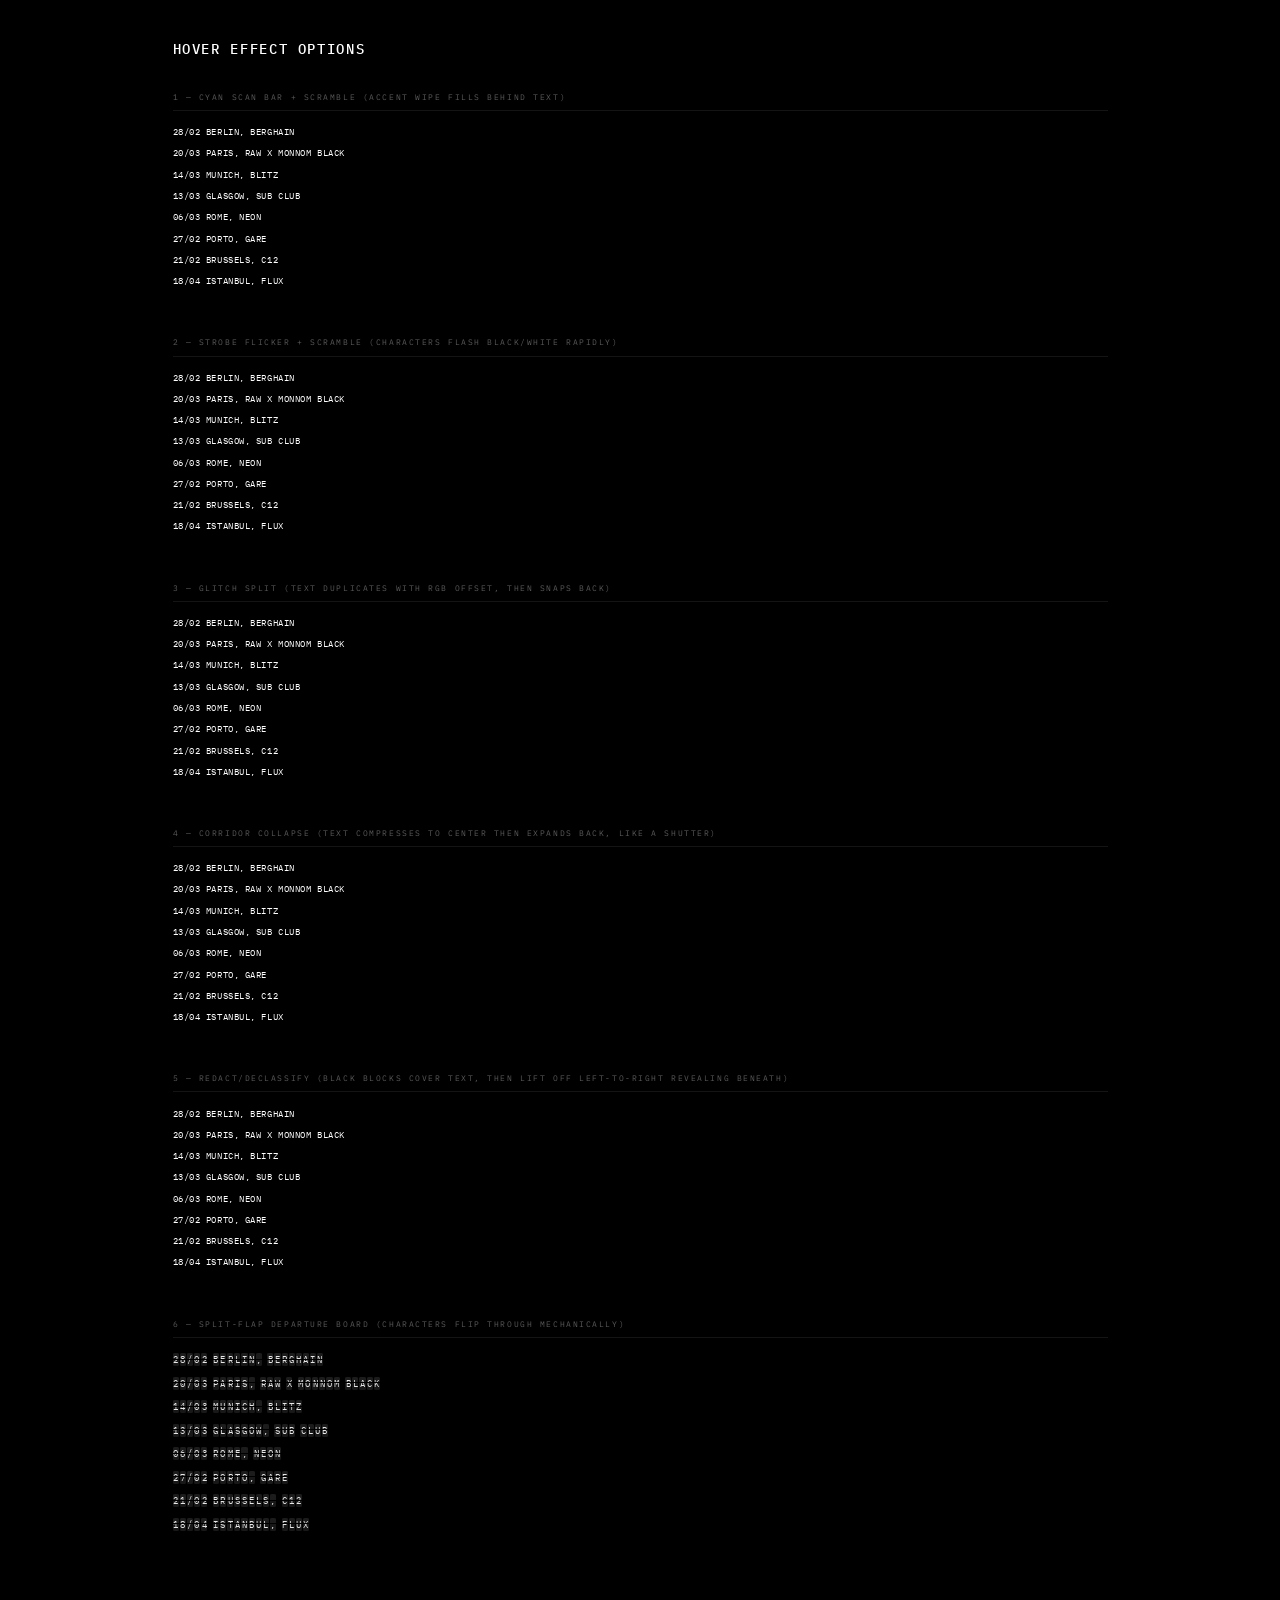
<file: hover-tests.html>
<!DOCTYPE html>
<html lang="en">
<head>
  <meta charset="UTF-8">
  <meta name="viewport" content="width=device-width, initial-scale=1.0">
  <title>DAX J — Hover Effect Tests</title>
  <link href="https://fonts.googleapis.com/css2?family=IBM+Plex+Mono:wght@300;400;500&display=swap" rel="stylesheet">
  <style>
    *, *::before, *::after { margin: 0; padding: 0; box-sizing: border-box; }
    html, body {
      background: #000;
      color: #fff;
      font-family: 'IBM Plex Mono', monospace;
      font-size: 13px;
      line-height: 1.5;
      -webkit-font-smoothing: antialiased;
      overflow-y: scroll;
    }
    .page {
      max-width: 1000px;
      margin: 0 auto;
      padding: 3rem 2.5rem 8rem;
    }
    h1 {
      font-size: 1.05rem;
      font-weight: 500;
      letter-spacing: 0.12em;
      text-transform: uppercase;
      margin-bottom: 2.5rem;
    }
    .section {
      margin-bottom: 3.5rem;
    }
    .section-title {
      font-size: 0.6rem;
      letter-spacing: 0.2em;
      text-transform: uppercase;
      color: rgba(255,255,255,0.35);
      margin-bottom: 0.8rem;
      border-bottom: 1px solid rgba(255,255,255,0.08);
      padding-bottom: 0.5rem;
    }
    .show-item {
      font-size: 0.72rem;
      letter-spacing: 0.06em;
      text-transform: uppercase;
      color: #fff;
      padding: 0.28rem 0.4rem;
      margin: 0 -0.4rem;
      cursor: default;
      display: block;
      position: relative;
      overflow: hidden;
    }

    /* ── 1: Scan line ── */
    .style-1 .show-item {
      transition: color 0.15s;
    }
    .style-1 .show-item::after {
      content: '';
      position: absolute;
      left: 0; top: 0;
      width: 0; height: 100%;
      background: #3fe1b1;
      z-index: -1;
      transition: width 0.3s ease-out;
    }
    .style-1 .show-item:hover {
      color: #000;
    }
    .style-1 .show-item:hover::after {
      width: 100%;
    }

    /* ── 3: Flicker/strobe ── */
    .style-3 .show-item {
      transition: none;
    }

    /* ── 5: Glitch offset ── */
    .style-5 .show-item {
      transition: none;
    }

    /* ── 6: Corridor collapse ── */
    .style-6 .show-item {
      transition: none;
      white-space: nowrap;
    }
    .style-6 .show-item .char {
      display: inline-block;
    }

    /* ── 8: Split-flap departure board ── */
    .style-8 .show-item {
      transition: none;
      overflow: visible;
      padding: 0.4rem 0.4rem;
      line-height: 1;
    }
    .style-8 .flap-cell {
      display: inline-block;
      position: relative;
      width: 0.65em;
      height: 1.4em;
      text-align: center;
      background: #181818;
      border-radius: 2px;
      margin: 0 0.5px;
      vertical-align: middle;
      overflow: hidden;
      font-size: 0.72rem;
      color: #e8e8e8;
    }
    .style-8 .flap-cell.space {
      background: none;
      width: 0.4em;
    }
    /* Top half */
    .style-8 .flap-cell .ftop {
      position: absolute;
      top: 0; left: 0; right: 0;
      height: 50%;
      overflow: hidden;
      background: #1c1c1c;
      border-bottom: 1px solid #000;
    }
    /* Bottom half */
    .style-8 .flap-cell .fbot {
      position: absolute;
      bottom: 0; left: 0; right: 0;
      height: 50%;
      overflow: hidden;
      background: #181818;
    }
    .style-8 .flap-cell .ftop span,
    .style-8 .flap-cell .fbot span {
      position: absolute;
      left: 0; right: 0;
      height: 200%;
      display: flex;
      align-items: center;
      justify-content: center;
    }
    .style-8 .flap-cell .ftop span { top: 0; }
    .style-8 .flap-cell .fbot span { bottom: 0; }
    /* The flipping panel */
    .style-8 .flap-cell .fflip {
      position: absolute;
      left: 0; right: 0;
      height: 50%;
      overflow: hidden;
      backface-visibility: hidden;
      transform-origin: bottom center;
      z-index: 2;
    }
    .style-8 .flap-cell .fflip.fflip-top {
      top: 0;
      background: #1c1c1c;
      border-bottom: 1px solid #000;
    }
    .style-8 .flap-cell .fflip.fflip-bot {
      top: 50%;
      background: #181818;
      transform-origin: top center;
    }
    .style-8 .flap-cell .fflip span {
      position: absolute;
      left: 0; right: 0;
      height: 200%;
      display: flex;
      align-items: center;
      justify-content: center;
    }
    .style-8 .flap-cell .fflip.fflip-top span { top: 0; }
    .style-8 .flap-cell .fflip.fflip-bot span { bottom: 0; }

    /* ── 7: Redact/declassify ── */
    .style-7 .show-item {
      transition: none;
      position: relative;
    }
    .style-7 .show-item .redact-bar {
      position: absolute;
      top: 0; left: 0;
      height: 100%;
      background: #fff;
      z-index: 1;
      pointer-events: none;
    }
  </style>
</head>
<body>
  <div class="page">
    <h1>HOVER EFFECT OPTIONS</h1>

    <div class="section style-1">
      <p class="section-title">1 — Cyan scan bar + scramble (accent wipe fills behind text)</p>
      <div class="show-list" data-style="1"></div>
    </div>

    <div class="section style-3">
      <p class="section-title">2 — Strobe flicker + scramble (characters flash black/white rapidly)</p>
      <div class="show-list" data-style="3"></div>
    </div>

    <div class="section style-5">
      <p class="section-title">3 — Glitch split (text duplicates with RGB offset, then snaps back)</p>
      <div class="show-list" data-style="5"></div>
    </div>

    <div class="section style-6">
      <p class="section-title">4 — Corridor collapse (text compresses to center then expands back, like a shutter)</p>
      <div class="show-list" data-style="6"></div>
    </div>

    <div class="section style-7">
      <p class="section-title">5 — Redact/declassify (black blocks cover text, then lift off left-to-right revealing beneath)</p>
      <div class="show-list" data-style="7"></div>
    </div>

    <div class="section style-8">
      <p class="section-title">6 — Split-flap departure board (characters flip through mechanically)</p>
      <div class="show-list" data-style="8"></div>
    </div>
  </div>

  <script>
    const SAMPLE = [
      "28/02 Berlin, Berghain",
      "20/03 Paris, RAW X Monnom Black",
      "14/03 Munich, Blitz",
      "13/03 Glasgow, Sub Club",
      "06/03 Rome, Neon",
      "27/02 Porto, Gare",
      "21/02 Brussels, C12",
      "18/04 Istanbul, Flux",
    ];

    const GLYPHS = 'ABCDEFGHIJKLMNOPQRSTUVWXYZ0123456789#@!$%&*<>/\\|[]^~_+=?';
    function rg() { return GLYPHS[Math.floor(Math.random() * GLYPHS.length)]; }

    // ── Shared scramble helpers ──
    function scrambleIn(el, original, duration) {
      if (el._raf) cancelAnimationFrame(el._raf);
      const start = performance.now();
      const len = original.length;
      (function tick(now) {
        const p = Math.min((now - start) / duration, 1);
        const resolved = Math.floor(p * len);
        let out = '';
        for (let i = 0; i < len; i++) {
          if (original[i] === ' ') { out += ' '; continue; }
          out += i < resolved ? original[i] : rg();
        }
        el.textContent = out;
        el._raf = p < 1 ? requestAnimationFrame(tick) : null;
        if (p >= 1) el.textContent = original;
      })(performance.now());
    }

    function scrambleOut(el, original, duration) {
      if (el._raf) cancelAnimationFrame(el._raf);
      const start = performance.now();
      const len = original.length;
      (function tick(now) {
        const p = Math.min((now - start) / duration, 1);
        const scrambled = Math.floor((1 - p) * len);
        let out = '';
        for (let i = 0; i < len; i++) {
          if (original[i] === ' ') { out += ' '; continue; }
          out += i >= scrambled ? original[i] : rg();
        }
        el.textContent = out;
        el._raf = p < 1 ? requestAnimationFrame(tick) : null;
        if (p >= 1) el.textContent = original;
      })(performance.now());
    }

    // ══════════════════════════════════════
    // STYLE 1: Cyan scan bar + scramble
    // ══════════════════════════════════════
    function initStyle1(container) {
      SAMPLE.forEach(text => {
        const el = document.createElement('div');
        el.className = 'show-item';
        el.textContent = text;
        container.appendChild(el);
        const original = text;
        el.addEventListener('mouseenter', () => scrambleIn(el, original, 400));
        el.addEventListener('mouseleave', () => scrambleOut(el, original, 300));
      });
    }

    // ══════════════════════════════════════
    // STYLE 3: Strobe flicker + scramble
    // Text rapidly flashes between black and white while scrambling
    // ══════════════════════════════════════
    function initStyle3(container) {
      SAMPLE.forEach(text => {
        const el = document.createElement('div');
        el.className = 'show-item';
        el.textContent = text;
        container.appendChild(el);
        const original = text;

        el.addEventListener('mouseenter', () => {
          if (el._raf) cancelAnimationFrame(el._raf);
          if (el._flicker) clearInterval(el._flicker);
          const start = performance.now();
          const len = original.length;
          const duration = 500;
          let flickerState = false;

          el._flicker = setInterval(() => {
            flickerState = !flickerState;
            el.style.color = flickerState ? '#000' : '#fff';
            el.style.background = flickerState ? '#fff' : 'transparent';
          }, 50);

          (function tick(now) {
            const p = Math.min((now - start) / duration, 1);
            const resolved = Math.floor(p * len);
            let out = '';
            for (let i = 0; i < len; i++) {
              if (original[i] === ' ') { out += ' '; continue; }
              out += i < resolved ? original[i] : rg();
            }
            el.textContent = out;
            if (p < 1) {
              el._raf = requestAnimationFrame(tick);
            } else {
              el.textContent = original;
              clearInterval(el._flicker);
              el._flicker = null;
              el.style.color = '#fff';
              el.style.background = 'transparent';
              el._raf = null;
            }
          })(performance.now());
        });

        el.addEventListener('mouseleave', () => {
          if (el._raf) cancelAnimationFrame(el._raf);
          if (el._flicker) { clearInterval(el._flicker); el._flicker = null; }
          el.style.color = '';
          el.style.background = '';
          el.textContent = original;
        });
      });
    }

    // ══════════════════════════════════════
    // STYLE 5: Glitch split (RGB offset clones)
    // Text gets duplicated with offset colored shadows
    // ══════════════════════════════════════
    function initStyle5(container) {
      SAMPLE.forEach(text => {
        const el = document.createElement('div');
        el.className = 'show-item';
        el.textContent = text;
        container.appendChild(el);
        const original = text;

        el.addEventListener('mouseenter', () => {
          if (el._raf) cancelAnimationFrame(el._raf);
          const start = performance.now();
          const duration = 500;
          const len = original.length;

          (function tick(now) {
            const p = Math.min((now - start) / duration, 1);
            const resolved = Math.floor(p * len);

            // Glitch offset oscillates and decays
            const intensity = 1 - p;
            const ox = Math.round(Math.sin(now * 0.03) * 2 * intensity);
            const oy = Math.round(Math.cos(now * 0.02) * 1 * intensity);

            el.style.textShadow = intensity > 0.05
              ? `${ox}px ${oy}px 0 rgba(255,0,50,${0.7*intensity}), ${-ox}px ${-oy}px 0 rgba(0,200,255,${0.7*intensity})`
              : 'none';

            let out = '';
            for (let i = 0; i < len; i++) {
              if (original[i] === ' ') { out += ' '; continue; }
              out += i < resolved ? original[i] : rg();
            }
            el.textContent = out;

            if (p < 1) {
              el._raf = requestAnimationFrame(tick);
            } else {
              el.textContent = original;
              el.style.textShadow = 'none';
              el._raf = null;
            }
          })(performance.now());
        });

        el.addEventListener('mouseleave', () => {
          if (el._raf) cancelAnimationFrame(el._raf);
          el.style.textShadow = 'none';
          el.textContent = original;
        });
      });
    }

    // ══════════════════════════════════════
    // STYLE 6: Corridor collapse
    // Characters compress toward center with letter-spacing, then expand back
    // ══════════════════════════════════════
    function initStyle6(container) {
      SAMPLE.forEach(text => {
        const el = document.createElement('div');
        el.className = 'show-item';
        el.textContent = text;
        container.appendChild(el);
        const original = text;

        el.addEventListener('mouseenter', () => {
          if (el._raf) cancelAnimationFrame(el._raf);
          const start = performance.now();
          const len = original.length;
          const duration = 500;

          // Build per-char spans
          el.innerHTML = '';
          const spans = [];
          for (let i = 0; i < len; i++) {
            const s = document.createElement('span');
            s.className = 'char';
            s.textContent = original[i];
            el.appendChild(s);
            spans.push(s);
          }

          (function tick(now) {
            const p = Math.min((now - start) / duration, 1);
            // Squeeze then release: 0->0.5 compress, 0.5->1 expand
            const squeeze = p < 0.5
              ? p * 2        // 0 -> 1 (compressing)
              : 2 - p * 2;  // 1 -> 0 (expanding)

            const mid = len / 2;
            for (let i = 0; i < len; i++) {
              const distFromMid = (i - mid) / mid; // -1 to 1
              const offset = distFromMid * -squeeze * 8;
              spans[i].style.transform = `translateX(${offset}px)`;
              spans[i].style.opacity = squeeze > 0.7 ? 0.3 : 1;

              // Scramble during the compressed phase
              if (squeeze > 0.4 && original[i] !== ' ') {
                spans[i].textContent = rg();
              } else {
                spans[i].textContent = original[i];
              }
            }

            if (p < 1) {
              el._raf = requestAnimationFrame(tick);
            } else {
              el.textContent = original;
              el._raf = null;
            }
          })(performance.now());
        });

        el.addEventListener('mouseleave', () => {
          if (el._raf) cancelAnimationFrame(el._raf);
          el.textContent = original;
        });
      });
    }

    // ══════════════════════════════════════
    // STYLE 7: Redact / declassify
    // White block covers text, slides across, reveals scramble-resolving text underneath
    // ══════════════════════════════════════
    function initStyle7(container) {
      SAMPLE.forEach(text => {
        const el = document.createElement('div');
        el.className = 'show-item';
        el.textContent = text;
        container.appendChild(el);
        const original = text;

        el.addEventListener('mouseenter', () => {
          if (el._raf) cancelAnimationFrame(el._raf);

          // Create the redact bar
          let bar = el.querySelector('.redact-bar');
          if (!bar) {
            bar = document.createElement('div');
            bar.className = 'redact-bar';
            el.appendChild(bar);
          }

          const start = performance.now();
          const len = original.length;
          const duration = 600;

          (function tick(now) {
            const p = Math.min((now - start) / duration, 1);

            // Bar sweeps across: leading edge runs ahead, trailing edge follows
            const lead = Math.min(p * 1.8, 1);
            const trail = Math.max((p - 0.3) / 0.7, 0);

            bar.style.left = (trail * 100) + '%';
            bar.style.width = ((lead - trail) * 100) + '%';

            // Text behind the bar scrambles, resolved text appears after bar passes
            const resolved = Math.floor(trail * len);
            let out = '';
            for (let i = 0; i < len; i++) {
              if (original[i] === ' ') { out += ' '; continue; }
              if (i < resolved) { out += original[i]; }
              else { out += rg(); }
            }
            el.childNodes[0].textContent = out;

            if (p < 1) {
              el._raf = requestAnimationFrame(tick);
            } else {
              el.childNodes[0].textContent = original;
              bar.style.width = '0';
              el._raf = null;
            }
          })(performance.now());
        });

        el.addEventListener('mouseleave', () => {
          if (el._raf) cancelAnimationFrame(el._raf);
          const bar = el.querySelector('.redact-bar');
          if (bar) bar.style.width = '0';
          // Ensure text node exists
          if (el.childNodes[0] && el.childNodes[0].nodeType === 3) {
            el.childNodes[0].textContent = original;
          } else {
            el.textContent = original;
            if (bar) el.appendChild(bar);
          }
        });
      });
    }

    // ══════════════════════════════════════
    // STYLE 8: Split-flap departure board
    // Text always visible. On hover, each character flips through
    // the alphabet mechanically and lands back on itself.
    // ══════════════════════════════════════
    const FLAP_CHARS = 'ABCDEFGHIJKLMNOPQRSTUVWXYZ0123456789/,.:- ';

    function makeCell(ch) {
      const isSpace = ch === ' ';
      const cell = document.createElement('span');
      cell.className = 'flap-cell' + (isSpace ? ' space' : '');

      if (!isSpace) {
        const top = document.createElement('div');
        top.className = 'ftop';
        const ts = document.createElement('span');
        ts.textContent = ch;
        top.appendChild(ts);

        const bot = document.createElement('div');
        bot.className = 'fbot';
        const bs = document.createElement('span');
        bs.textContent = ch;
        bot.appendChild(bs);

        cell.appendChild(top);
        cell.appendChild(bot);
      }

      return cell;
    }

    function flipCell(cell, fromChar, toChar, onDone) {
      // Phase 1: top half folds down showing old char, revealing new char on bottom
      const flipTop = document.createElement('div');
      flipTop.className = 'fflip fflip-top';
      const fts = document.createElement('span');
      fts.textContent = fromChar;
      flipTop.appendChild(fts);
      cell.appendChild(flipTop);

      // Set the static bottom to new char already
      cell.querySelector('.fbot span').textContent = toChar;

      let angle = 0;
      const speed = 18;

      function tickDown() {
        angle += speed;
        if (angle >= 90) {
          flipTop.remove();
          // Phase 2: bottom half folds up revealing new char on top
          cell.querySelector('.ftop span').textContent = toChar;

          const flipBot = document.createElement('div');
          flipBot.className = 'fflip fflip-bot';
          const fbs = document.createElement('span');
          fbs.textContent = toChar;
          flipBot.appendChild(fbs);
          cell.appendChild(flipBot);

          // Start folded up at -90, animate to 0
          let angle2 = -90;
          function tickUp() {
            angle2 += speed;
            if (angle2 >= 0) {
              flipBot.remove();
              if (onDone) onDone();
              return;
            }
            flipBot.style.transform = 'rotateX(' + (-angle2) + 'deg)';
            requestAnimationFrame(tickUp);
          }
          flipBot.style.transform = 'rotateX(90deg)';
          requestAnimationFrame(tickUp);
          return;
        }
        flipTop.style.transform = 'rotateX(' + angle + 'deg)';
        requestAnimationFrame(tickDown);
      }
      requestAnimationFrame(tickDown);
    }

    function initStyle8(container) {
      SAMPLE.forEach(text => {
        const el = document.createElement('div');
        el.className = 'show-item';
        container.appendChild(el);
        const original = text.toUpperCase();

        // Build cells showing the text by default
        const cells = [];
        for (let i = 0; i < original.length; i++) {
          const cell = makeCell(original[i]);
          el.appendChild(cell);
          cells.push({ el: cell, char: original[i], isSpace: original[i] === ' ' });
        }

        let running = false;

        el.addEventListener('mouseenter', () => {
          if (running) return;
          running = true;

          // Each cell flips through N random chars then lands back on its real char
          const stagger = 30;
          let done = 0;

          cells.forEach((c, i) => {
            if (c.isSpace) { done++; return; }

            const numFlips = 4 + Math.floor(Math.random() * 6); // 4-9 intermediate flips
            let step = 0;
            let current = c.char;

            setTimeout(() => {
              function doFlip() {
                step++;
                const isLast = step > numFlips;
                const nextChar = isLast ? c.char : FLAP_CHARS[Math.floor(Math.random() * (FLAP_CHARS.length - 1))];

                flipCell(c.el, current, nextChar, () => {
                  current = nextChar;
                  if (!isLast) {
                    doFlip();
                  } else {
                    done++;
                    if (done >= cells.length) running = false;
                  }
                });
              }
              doFlip();
            }, i * stagger);
          });
        });
      });
    }

    // ── Init all ──
    document.querySelectorAll('.show-list').forEach(list => {
      const style = list.dataset.style;
      if (style === '1') initStyle1(list);
      if (style === '3') initStyle3(list);
      if (style === '5') initStyle5(list);
      if (style === '6') initStyle6(list);
      if (style === '7') initStyle7(list);
      if (style === '8') initStyle8(list);
    });
  </script>
</body>
</html>
</file>
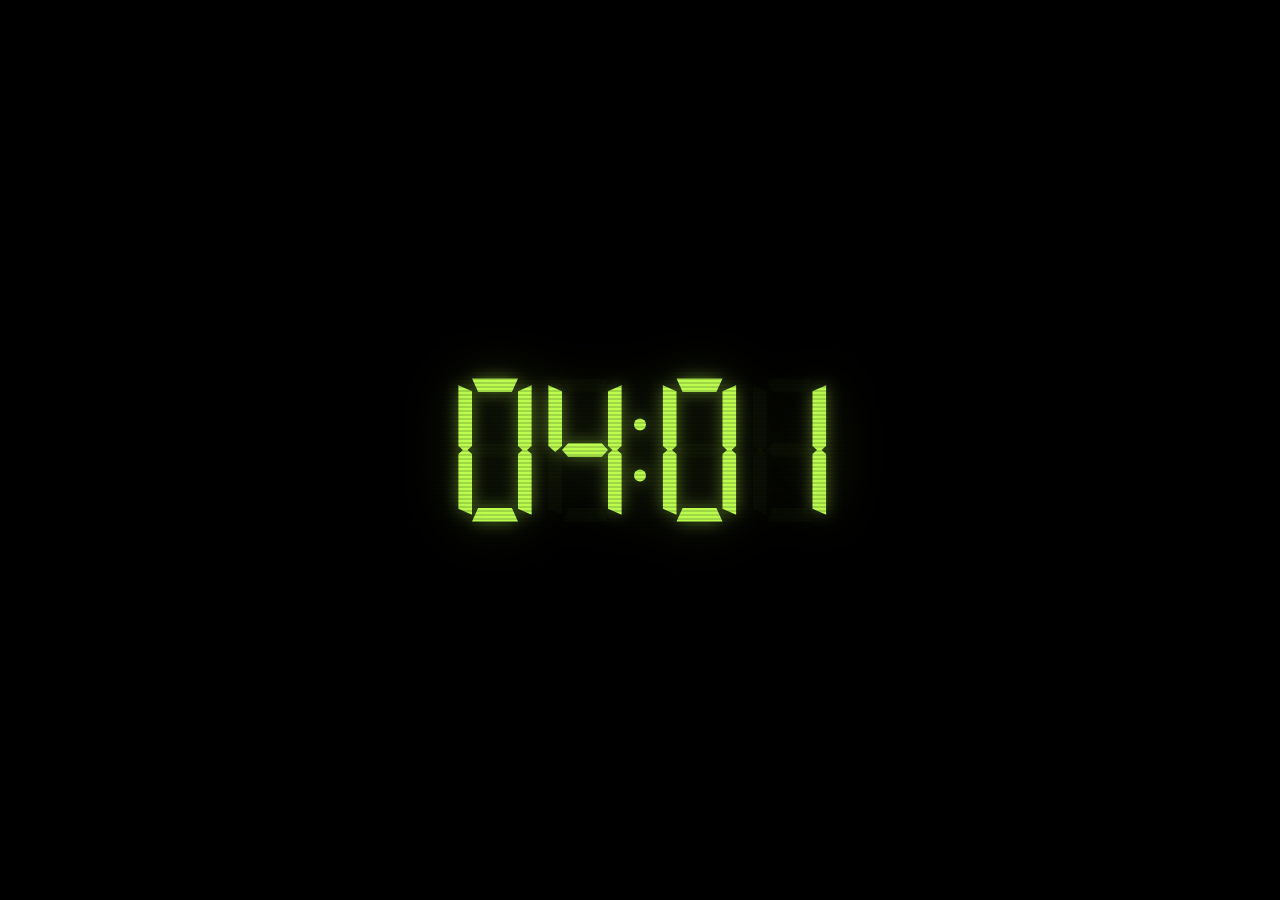
<file: intro-concepts.html>
<!DOCTYPE html>
<html lang="en">
<head>
  <meta charset="UTF-8">
  <meta name="viewport" content="width=device-width, initial-scale=1.0">
  <title>DAX J</title>
  <style>
    *, *::before, *::after { margin: 0; padding: 0; box-sizing: border-box; }
    html, body {
      background: #000;
      width: 100%; height: 100vh;
      overflow: hidden;
    }
    canvas {
      position: absolute;
      top: 0; left: 0;
      width: 100%; height: 100%;
    }
    .bloom { filter: blur(8px); opacity: 0.45; }
    .bloom2 { filter: blur(28px); opacity: 0.25; }
    .scanlines {
      position: absolute; inset: 0;
      background: repeating-linear-gradient(
        to bottom, transparent 0px, transparent 2px,
        rgba(0,0,0,0.15) 2px, rgba(0,0,0,0.15) 4px
      );
      pointer-events: none; z-index: 10;
    }
    .vignette {
      position: absolute; inset: 0;
      background: radial-gradient(ellipse at center, transparent 20%, rgba(0,0,0,0.8) 100%);
      pointer-events: none; z-index: 12;
    }
  </style>
</head>
<body>

<canvas id="bloom2" class="bloom2"></canvas>
<canvas id="bloom1" class="bloom"></canvas>
<canvas id="main"></canvas>
<div class="scanlines"></div>
<div class="vignette"></div>

<script>
// #bbfc4f
const GREEN = '187,252,79';
const GREEN_DIM = '94,126,40';

// 7-segment: [a,b,c,d,e,f,g]
const SEGS = {
  '0': [1,1,1,1,1,1,0],
  '1': [0,1,1,0,0,0,0],
  '2': [1,1,0,1,1,0,1],
  '3': [1,1,1,1,0,0,1],
  '4': [0,1,1,0,0,1,1],
  '5': [1,0,1,1,0,1,1],
  '6': [1,0,1,1,1,1,1],
  '7': [1,1,1,0,0,0,0],
  '8': [1,1,1,1,1,1,1],
  '9': [1,1,1,1,0,1,1],
};

function initCanvas(canvas) {
  const dpr = window.devicePixelRatio || 1;
  canvas.width = window.innerWidth * dpr;
  canvas.height = window.innerHeight * dpr;
  const ctx = canvas.getContext('2d');
  ctx.scale(dpr, dpr);
  return { ctx, w: window.innerWidth, h: window.innerHeight };
}

function getSegPaths(x, y, dw, dh) {
  const thick = dw * 0.17;
  const pad = thick * 0.25;
  const halfH = dh / 2;
  const skew = thick * 0.45;
  return [
    (ctx) => { const l=x+pad+thick,r=x+dw-pad-thick,t=y+pad; ctx.beginPath(); ctx.moveTo(l,t); ctx.lineTo(r,t); ctx.lineTo(r-skew,t+thick); ctx.lineTo(l+skew,t+thick); ctx.closePath(); },
    (ctx) => { const l=x+dw-pad-thick,t=y+pad+thick*0.5,b=y+halfH-thick*0.3; ctx.beginPath(); ctx.moveTo(l+thick,t); ctx.lineTo(l+thick,b); ctx.lineTo(l+thick/2,b+skew); ctx.lineTo(l,b); ctx.lineTo(l,t+skew); ctx.closePath(); },
    (ctx) => { const l=x+dw-pad-thick,t=y+halfH+thick*0.3,b=y+dh-pad-thick*0.5; ctx.beginPath(); ctx.moveTo(l+thick/2,t-skew); ctx.lineTo(l+thick,t); ctx.lineTo(l+thick,b); ctx.lineTo(l,b-skew); ctx.lineTo(l,t); ctx.closePath(); },
    (ctx) => { const l=x+pad+thick,r=x+dw-pad-thick,b=y+dh-pad; ctx.beginPath(); ctx.moveTo(l+skew,b-thick); ctx.lineTo(r-skew,b-thick); ctx.lineTo(r,b); ctx.lineTo(l,b); ctx.closePath(); },
    (ctx) => { const left=x+pad,t=y+halfH+thick*0.3,b=y+dh-pad-thick*0.5; ctx.beginPath(); ctx.moveTo(left+thick/2,t-skew); ctx.lineTo(left+thick,t); ctx.lineTo(left+thick,b); ctx.lineTo(left,b-skew); ctx.lineTo(left,t); ctx.closePath(); },
    (ctx) => { const left=x+pad,t=y+pad+thick*0.5,b=y+halfH-thick*0.3; ctx.beginPath(); ctx.moveTo(left+thick,t+skew); ctx.lineTo(left+thick,b); ctx.lineTo(left+thick/2,b+skew); ctx.lineTo(left,b); ctx.lineTo(left,t); ctx.closePath(); },
    (ctx) => { const l=x+pad+thick,r=x+dw-pad-thick,mid=y+halfH,ht=thick/2; ctx.beginPath(); ctx.moveTo(l,mid); ctx.lineTo(l+skew,mid-ht); ctx.lineTo(r-skew,mid-ht); ctx.lineTo(r,mid); ctx.lineTo(r-skew,mid+ht); ctx.lineTo(l+skew,mid+ht); ctx.closePath(); },
  ];
}

function drawDigit(ctx, x, y, dw, dh, char) {
  const segsOn = SEGS[char] || [0,0,0,0,0,0,0];
  const paths = getSegPaths(x, y, dw, dh);
  paths.forEach((drawPath, i) => {
    if (segsOn[i]) {
      ctx.fillStyle = `rgb(${GREEN})`;
    } else {
      ctx.fillStyle = `rgba(${GREEN_DIM},0.06)`;
    }
    drawPath(ctx);
    ctx.fill();
  });
}

function drawColon(ctx, x, y, dh) {
  const r = dh * 0.04;
  ctx.fillStyle = `rgb(${GREEN})`;
  [y + dh * 0.33, y + dh * 0.67].forEach(cy => {
    ctx.beginPath();
    ctx.arc(x, cy, r, 0, Math.PI * 2);
    ctx.fill();
  });
}

// Countdown: 5 seconds with milliseconds flying — like a bomb timer
// Format: 00:05:00 → 00:00:00 (MM:SS:ms)
const countdownFrom = 5000; // 5 seconds in ms
const startTime = performance.now();

function render(ctx, w, h) {
  ctx.clearRect(0, 0, w, h);

  const elapsed = performance.now() - startTime;
  const remaining = Math.max(0, countdownFrom - elapsed);

  const totalSec = remaining / 1000;
  const ss = String(Math.floor(totalSec)).padStart(2, '0');
  const ms = String(Math.floor((remaining % 1000) / 10)).padStart(2, '0');
  const allDigits = (ss + ms).split('');

  const digitW = 80, digitH = 150, digitGap = 10, colonW = 30;
  // SS : ms
  const totalW = 4 * digitW + 2 * digitGap + colonW;
  const offX = (w - totalW) / 2;
  const offY = (h - digitH) / 2;

  let cx = offX;
  // SS
  drawDigit(ctx, cx, offY, digitW, digitH, allDigits[0]);
  cx += digitW + digitGap;
  drawDigit(ctx, cx, offY, digitW, digitH, allDigits[1]);
  cx += digitW;
  // Colon
  cx += colonW * 0.15;
  drawColon(ctx, cx + colonW * 0.35, offY, digitH);
  cx += colonW;
  // ms
  drawDigit(ctx, cx, offY, digitW, digitH, allDigits[2]);
  cx += digitW + digitGap;
  drawDigit(ctx, cx, offY, digitW, digitH, allDigits[3]);
}

function draw() {
  ['main', 'bloom1', 'bloom2'].forEach(id => {
    const canvas = document.getElementById(id);
    const { ctx, w, h } = initCanvas(canvas);
    render(ctx, w, h);
  });
  requestAnimationFrame(draw);
}
draw();
</script>
</body>
</html>
</file>
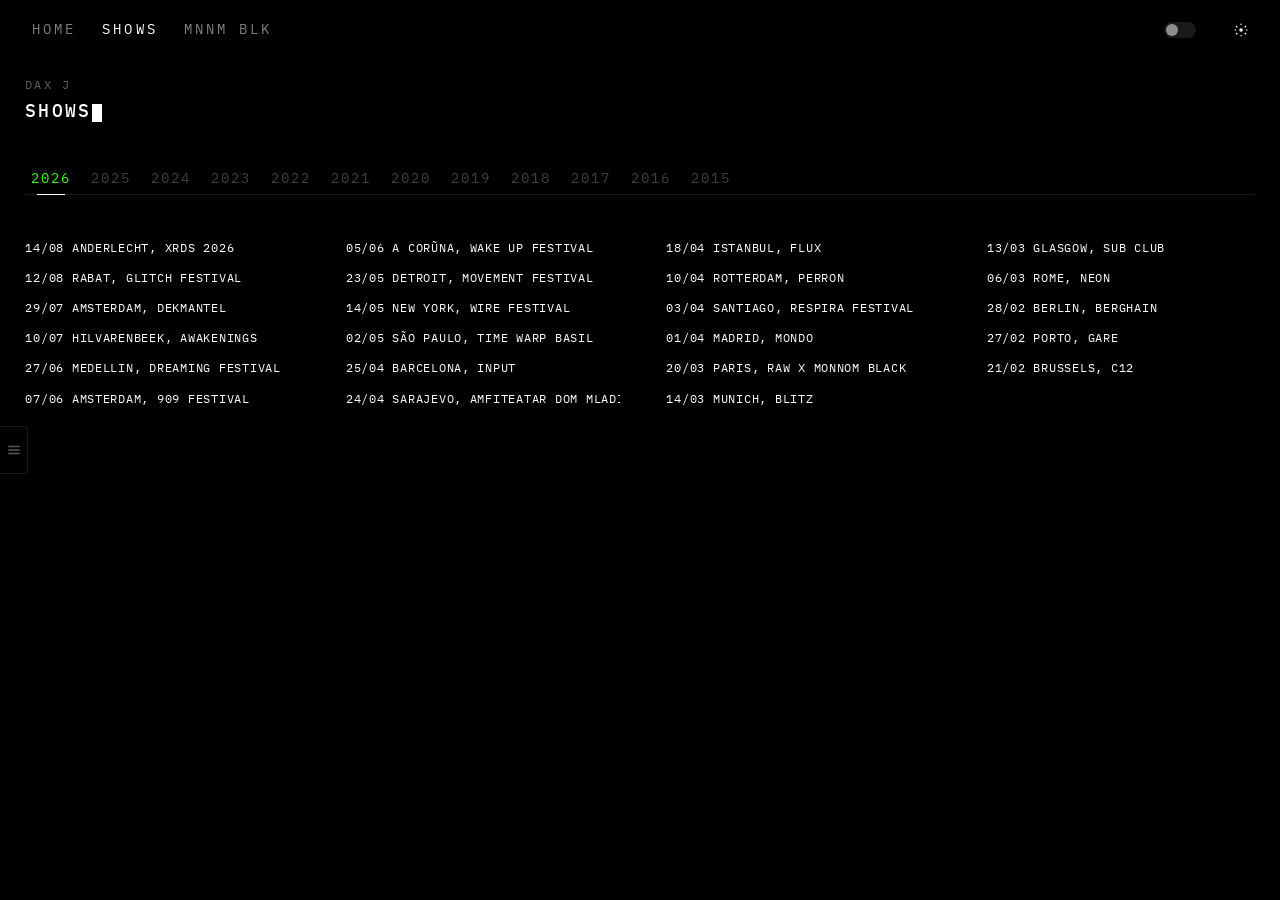
<file: shows.html>
<!DOCTYPE html>
<html lang="en">
<head>
  <meta charset="UTF-8">
  <meta name="viewport" content="width=device-width, initial-scale=1.0">
  <title>DAX J — Shows</title>
  <link rel="preconnect" href="https://fonts.googleapis.com">
  <link rel="preconnect" href="https://fonts.gstatic.com" crossorigin>
  <link href="https://fonts.googleapis.com/css2?family=IBM+Plex+Mono:wght@300;400;500&display=swap" rel="stylesheet">
  <link rel="stylesheet" href="player.css">
  <style>
    :root {
      --bg: #000;
      --text: #fff;
      --text-a50: rgba(255,255,255,0.5);
      --text-a38: rgba(255,255,255,0.38);
      --text-a25: rgba(255,255,255,0.25);
      --text-a10: rgba(255,255,255,0.1);
      --accent: #39ff14;
      --cursor-bg: #fff;
      --scan-text: #000;
      --redact-bg: #fff;
      --flap-bg: #181818;
      --flap-top: #1c1c1c;
      --flap-border: #000;
      --flap-text: #e8e8e8;
      --tab-underline: #fff;
    }

    html.light {
      --bg: #B5B0A7;
      --text: #1a1916;
      --text-a50: rgba(26,25,22,0.5);
      --text-a38: rgba(26,25,22,0.38);
      --text-a25: rgba(26,25,22,0.25);
      --text-a10: rgba(26,25,22,0.1);
      --accent: #39ff14;
      --cursor-bg: #1a1916;
      --scan-text: #B5B0A7;
      --redact-bg: #1a1916;
      --flap-bg: #A8A39A;
      --flap-top: #ADA8A0;
      --flap-border: rgba(26,25,22,0.15);
      --flap-text: #1a1916;
      --tab-underline: #1a1916;
    }

    *, *::before, *::after { margin: 0; padding: 0; box-sizing: border-box; }

    html, body {
      background: var(--bg);
      color: var(--text);
      font-family: 'IBM Plex Mono', monospace;
      font-size: 15.1px;
      line-height: 1.5;
      min-height: 100vh;
      -webkit-font-smoothing: antialiased;
      overflow-y: scroll;
      transition: background 0.5s ease, color 0.5s ease;
    }

    .page {
      max-width: 1100px;
      margin: 0 auto;
      padding: 3rem 2.5rem 8rem;
    }

    /* ── Header ── */
    .site-header {
      font-size: 0.8rem;
      letter-spacing: 0.18em;
      text-transform: uppercase;
      color: var(--text-a38);
      margin-bottom: 0.25rem;
      margin-left: -10%;
    }

    .page-title {
      font-size: 1.2rem;
      font-weight: 500;
      letter-spacing: 0.12em;
      text-transform: uppercase;
      color: var(--text);
      margin-bottom: 2.5rem;
      margin-left: -10%;
    }

    .cursor {
      display: inline-block;
      width: 0.55em;
      height: 1em;
      background: var(--cursor-bg);
      vertical-align: text-bottom;
      margin-left: 1px;
      animation: blink 0.9s step-end infinite;
    }

    @keyframes blink {
      0%, 100% { opacity: 1; }
      50%       { opacity: 0; }
    }

    /* ── Year tabs ── */
    .year-tabs {
      display: flex;
      flex-wrap: wrap;
      justify-content: flex-start;
      gap: 0.55rem;
      margin-bottom: 2.5rem;
      border-bottom: 1px solid var(--text-a10);
      padding-bottom: 0;
      margin-left: -10%;
      margin-right: -10%;
    }

    .year-tab {
      font-family: 'IBM Plex Mono', monospace;
      font-size: 0.9rem;
      letter-spacing: 0.14em;
      text-transform: uppercase;
      color: var(--text-a25);
      background: none;
      border: none;
      cursor: pointer;
      padding: 0.45rem 0.4rem;
      transition: color 0.1s;
      position: relative;
    }

    .year-tab::after {
      content: '';
      position: absolute;
      bottom: -1px; left: 0.8rem; right: 0.8rem;
      height: 1px;
      background: var(--tab-underline);
      opacity: 0;
    }

    .year-tab:hover { color: var(--accent); }
    .year-tab.active { color: var(--accent); }
    .year-tab.active::after { opacity: 1; }

    /* ── Show list ── */
    .shows-list {
      column-count: 4;
      column-gap: 3.5rem;
      margin-left: -10%;
      margin-right: -10%;
    }

    .show-item {
      font-size: 0.82rem;
      letter-spacing: 0.06em;
      text-transform: uppercase;
      color: var(--text);
      padding: 0.38rem 0.4rem;
      margin: 0 -0.4rem;
      cursor: default;
      break-inside: avoid;
      display: block;
      position: relative;
      overflow: hidden;
      white-space: nowrap;
    }

    /* Style 1: Cyan scan bar */
    .show-item::after {
      content: '';
      position: absolute;
      left: 0; top: 0;
      width: 0; height: 100%;
      background: var(--accent);
      z-index: -1;
      transition: width 0.3s ease-out;
    }
    .shows-list[data-style="1"] .show-item:hover { color: var(--scan-text); }
    .shows-list[data-style="1"] .show-item:hover::after { width: 100%; }
    .shows-list[data-style="1"] .show-item:not(:hover)::after { width: 0; }

    /* Style 5: Redact bar */
    .show-item .redact-bar {
      position: absolute;
      top: 0; left: 0;
      height: 100%;
      background: var(--redact-bg);
      z-index: 1;
      pointer-events: none;
      width: 0;
    }

    /* Style 4: corridor char spans */
    .show-item .char {
      display: inline-block;
    }

    /* Style 6: Split-flap departure board */
    .shows-list[data-style="6"] .show-item {
      overflow: visible;
      padding: 0.45rem 0.4rem;
      line-height: 1;
    }
    .shows-list[data-style="6"] .flap-cell {
      display: inline-block;
      position: relative;
      width: 0.65em;
      height: 1.3em;
      text-align: center;
      background: var(--flap-bg);
      border-radius: 2px;
      margin: 0 0.5px;
      vertical-align: middle;
      overflow: hidden;
      font-size: 0.82rem;
      color: var(--flap-text);
    }
    .shows-list[data-style="6"] .flap-cell.space {
      background: none;
      width: 0.4em;
    }
    .shows-list[data-style="6"] .flap-cell .ftop {
      position: absolute;
      top: 0; left: 0; right: 0;
      height: 50%;
      overflow: hidden;
      background: var(--flap-top);
      border-bottom: 1px solid var(--flap-border);
    }
    .shows-list[data-style="6"] .flap-cell .fbot {
      position: absolute;
      bottom: 0; left: 0; right: 0;
      height: 50%;
      overflow: hidden;
      background: var(--flap-bg);
    }
    .shows-list[data-style="6"] .flap-cell .ftop span,
    .shows-list[data-style="6"] .flap-cell .fbot span {
      position: absolute;
      left: 0; right: 0;
      height: 200%;
      display: flex;
      align-items: center;
      justify-content: center;
    }
    .shows-list[data-style="6"] .flap-cell .ftop span { top: 0; }
    .shows-list[data-style="6"] .flap-cell .fbot span { bottom: 0; }
    .shows-list[data-style="6"] .flap-cell .fflip {
      position: absolute;
      left: 0; right: 0;
      height: 50%;
      overflow: hidden;
      backface-visibility: hidden;
      z-index: 2;
    }
    .shows-list[data-style="6"] .flap-cell .fflip.fflip-top {
      top: 0;
      background: var(--flap-top);
      border-bottom: 1px solid var(--flap-border);
      transform-origin: bottom center;
    }
    .shows-list[data-style="6"] .flap-cell .fflip.fflip-bot {
      top: 50%;
      background: var(--flap-bg);
      transform-origin: top center;
    }
    .shows-list[data-style="6"] .flap-cell .fflip span {
      position: absolute;
      left: 0; right: 0;
      height: 200%;
      display: flex;
      align-items: center;
      justify-content: center;
    }
    .shows-list[data-style="6"] .flap-cell .fflip.fflip-top span { top: 0; }
    .shows-list[data-style="6"] .flap-cell .fflip.fflip-bot span { bottom: 0; }

    @media (max-width: 1100px) {
      .shows-list { column-count: 3; }
    }
    @media (max-width: 600px) {
      .page { padding: 2rem 1rem 6rem; }
      .site-header { margin-left: 0; }
      .page-title { margin-left: 0; }
      .year-tabs { margin-left: 0; margin-right: 0; flex-wrap: wrap; }
      .shows-list { column-count: 2; margin-left: 0; margin-right: 0; column-gap: 1.5rem; }
      .show-item { font-size: 0.6rem; }
      nav { padding: 14px 20px; gap: 18px; font-size: 13px; }
    }
    @media (max-width: 380px) {
      .shows-list { column-count: 1; }
    }
    nav {
      position: fixed; top: 0; left: 0; right: 0;
      display: flex; align-items: center; gap: 26px;
      padding: 19px 32px;
      z-index: 300;
      font-family: 'IBM Plex Mono', monospace;
      font-size: 14px;
      font-weight: 400;
      letter-spacing: 0.22em;
      text-transform: uppercase;
    }
    nav a {
      color: var(--text-a50);
      text-decoration: none;
      transition: color 0.15s;
    }
    nav a:hover { color: var(--accent); }
    nav a.active { color: var(--text); }

    /* Theme toggle */
    .theme-toggle {
      margin-left: auto;
      display: flex; align-items: center;
      cursor: pointer;
    }
    .theme-toggle-track {
      width: 32px; height: 16px;
      background: var(--text-a10);
      border-radius: 8px;
      position: relative;
      transition: background 0.3s ease;
    }
    .theme-toggle-thumb {
      width: 12px; height: 12px;
      background: var(--text-a50);
      border-radius: 50%;
      position: absolute;
      top: 2px; left: 2px;
      transition: left 0.3s ease, background 0.3s ease;
    }
    html.light .theme-toggle-thumb { left: 18px; }
    html.light .theme-toggle-track { background: var(--text-a25); }

    /* Sound toggle */
    .sound-toggle {
      display: flex; align-items: center;
      cursor: pointer;
      color: var(--text-a35);
      transition: color 0.2s;
      margin-left: 12px;
    }
    .sound-toggle:hover { color: var(--text-a70); }
    .sound-toggle svg { width: 14px; height: 14px; }
    .sound-toggle .sound-dot { transition: opacity 0.3s; }
    .sound-toggle.off { color: var(--text-a15); }
    .sound-toggle.off .sound-dot { opacity: 0; }
  </style>
</head>
<body>
  <nav>
    <a href="index.html">Home</a>
    <a href="shows.html" class="active">Shows</a>
    <a href="releases.html">MNNM BLK</a>
    <div class="theme-toggle" id="themeToggle">
      <div class="theme-toggle-track"><div class="theme-toggle-thumb"></div></div>
    </div>
    <div class="sound-toggle" id="soundToggle" title="Toggle UI sounds">
      <svg viewBox="0 0 16 16" fill="currentColor" stroke="none">
        <circle cx="8" cy="8" r="2"/>
        <circle class="sound-dot" cx="3" cy="4" r="1"/>
        <circle class="sound-dot" cx="13" cy="4" r="1"/>
        <circle class="sound-dot" cx="3" cy="12" r="1"/>
        <circle class="sound-dot" cx="13" cy="12" r="1"/>
        <circle class="sound-dot" cx="8" cy="1.5" r="0.8"/>
        <circle class="sound-dot" cx="8" cy="14.5" r="0.8"/>
        <circle class="sound-dot" cx="1.5" cy="8" r="0.8"/>
        <circle class="sound-dot" cx="14.5" cy="8" r="0.8"/>
      </svg>
    </div>
  </nav>
  <div class="page" style="padding-top: 5rem;">
    <p class="site-header">DAX J</p>
    <h1 class="page-title">SHOWS<span class="cursor"></span></h1>
    <div class="year-tabs" id="yearTabs"></div>
    <div class="shows-list" id="showsGrid"></div>
  </div>

  <script>
    const shows = {
      "2026": [
        "14/08 Anderlecht, XRDS 2026",
        "12/08 Rabat, Glitch Festival",
        "29/07 Amsterdam, Dekmantel",
        "10/07 Hilvarenbeek, Awakenings",
        "27/06 Medellin, Dreaming Festival",
        "07/06 Amsterdam, 909 Festival",
        "05/06 A Corũna, Wake up Festival",
        "23/05 Detroit, Movement Festival",
        "14/05 New York, Wire Festival",
        "02/05 São Paulo, Time Warp Basil",
        "25/04 Barcelona, Input",
        "24/04 Sarajevo, Amfiteatar Dom Mladih",
        "18/04 Istanbul, Flux",
        "10/04 Rotterdam, Perron",
        "03/04 Santiago, Respira Festival",
        "01/04 Madrid, Mondo",
        "20/03 Paris, RAW X Monnom Black",
        "14/03 Munich, Blitz",
        "13/03 Glasgow, Sub Club",
        "06/03 Rome, Neon",
        "28/02 Berlin, Berghain",
        "27/02 Porto, Gare",
        "21/02 Brussels, C12",
      ],
      "2025": [
        "31/12 Lisbon, Neopop & Fuse NYE",
        "28/12 Amsterdam, Bret",
        "27/12 Utrecht, WAS",
        "19/12 Cologne, fi",
        "13/12 Madrid, Laster Club",
        "12/12 Nantes, Macadam",
        "06/12 Dortmund, Oma Doris",
        "29/11 Seville, Elysium",
        "28/11 London, Fold",
        "22/11 Barcelona, Artcore",
        "21/11 Zagreb, Boogaloo",
        "15/11 Budapest, Bonusz",
        "14/11 Geneva, Le Zoo",
        "08/11 New York, Basement",
        "07/11 Phoenix, Obsidian",
        "01/11 Los Angeles, Escape",
        "31/10 San Francisco, Factory93",
        "25/10 Amsterdam, Into The Woods ADE",
        "25/10 Amsterdam, Dockyard",
        "24/10 Paris, FVTVR",
        "18/10 Stuttgart, Lehmann",
        "17/10 Montpellier, Montpellier Techno",
        "11/10 Athens, CoMA x Smut",
        "10/10 Vilnius, Elastica",
        "04/10 Brussels, Fuse",
        "03/10 Dublin, Block",
        "20/09 Taipei, Pawnshop",
        "19/09 Seoul, Faust",
        "13/09 Hanoi, Unmute",
        "12/09 Singapore, MDLR",
        "11/09 Kuala Lumpur, KYO",
        "06/09 Lyon, Le Sucre",
        "30/08 Łódź, Freedom Parade",
        "29/08 Paris, Essaim",
        "23/08 Sao Paulo, Photon x Gate",
        "22/08 Santiago, Dame",
        "21/08 Buenos Aires, Under Club x Amerika",
        "17/08 Berlin, Berghain",
        "15/08 Rabat, Glitch Festival",
        "09/08 Deventer, Het Systeem",
        "08/08 Viana do Castelo, Neopop Festival",
        "03/08 Helsinki, Ääniwalli",
        "26/07 London, fabric",
        "26/07 London, Junction 2",
        "25/07 Manchester, The White Hotel",
        "20/07 Hamburg, Habitat Festival",
        "19/07 Munich, Blitz",
        "18/07 Tisno, Terminal V",
        "17/07 Tisno, Terminal V",
        "16/07 Brussels, Dour Festival",
        "12/07 Madrid, Fabrik",
        "11/07 Ibiza, Hï",
        "05/07 Utrecht, By The Creek",
        "04/07 Belgrade, Club Kult",
        "28/06 Strasbourg, KALT",
        "21/06 Gräfenhainichen, HIVE Festival",
        "20/06 Turri, Dancity Summer Festival",
        "14/06 Hanover, Waves Open Air",
        "13/06 Rome, Manitu",
        "08/06 Amsterdam, 909 Festival",
        "07/06 The Hague, The Crave Festival",
        "06/06 Newcastle, World Headquarters",
        "26/05 Detroit, Leland City Club",
        "24/05 Nuremberg, Pulsar",
        "17/05 Kyiv, K41 / Standard Deviation",
        "10/05 Amsterdam, De Binnenplaats",
        "09/05 Glasgow, Sub Club",
        "03/05 Granada, Blackworks",
        "27/04 Berlin, Berghain",
        "25/04 Mallorca, Selva Club",
        "20/04 Edinburgh, Terminal V",
        "19/04 Amsterdam, DGTL",
        "17/04 Saarbrücken, Sektor Heimat",
        "16/04 Madrid, Mondo",
        "12/04 Grenoble, La Belle Electrique",
        "11/04 Paris, Mia Mao",
        "05/04 Naples, Duel Club",
        "04/04 Basel, Elysi",
        "22/03 Barcelona, Human",
        "21/03 Tbilisi, Bassiani",
        "15/03 Osaka, Circus",
        "14/03 Tokyo, Circus",
        "02/03 Catania, Afrobar",
        "28/02 Porto, Gare",
        "22/02 Amsterdam, Raum",
        "21/02 Oslo, Jaeger",
        "15/02 New York, Basement",
        "14/02 Chicago, Smart Bar",
        "08/02 Montreal, OCTOV",
        "07/02 Toronto, Format",
        "01/02 Turin, Q35",
        "31/01 Utrecht, Basis",
        "01/01 Munich, Blitz",
      ],
      "2024": [
        "31/12 Rotterdam, Perron",
        "31/12 Amsterdam, Free Your Mind",
        "28/12 Goa, Circus Festival",
        "27/12 Mumbai, Antisocial",
        "21/12 Thessaloniki, Principle Club",
        "20/12 Dublin, Wigwam",
        "14/12 Los Angeles, Monnom Black Warehouse",
        "13/12 Phoenix, Monnom Black Techno Snobs",
        "12/12 Las Vegas, Elation",
        "07/12 Lisbon, Photon",
        "06/12 Bordeaux, iBoat",
        "01/12 Paris, Essaim",
        "30/11 Nijmegen, Herfstdrift",
        "30/11 Münster, Fusion",
        "29/11 Warsaw, Smolna",
        "23/11 Madrid, Laster Club",
        "16/11 St. Etienne, Positive Education Festival",
        "16/11 Bristol, Prospect",
        "09/11 Athens, Blend",
        "08/11 Rennes, 1988 Live Club",
        "03/11 Medellin, Ritvales",
        "02/11 CDMX, Common Sense",
        "01/11 Juarez, Hardpop",
        "26/10 Dortmund, Tresor West",
        "25/10 Gdansk, Crackhouse",
        "19/10 Amsterdam, Into The Woods ADE",
        "19/10 Amsterdam, Dockyard",
        "19/10 Amsterdam, Intercell Bajes",
        "18/10 Mannheim, MS Connexion",
        "18/10 Frankfurt, Tanzhaus West",
        "12/10 Bogotá, Doom",
        "11/10 Manizales, Station Group",
        "10/10 Quito, El Semillero",
        "08/10 Valencia, Barraca",
        "06/10 Berlin, Berghain",
        "05/10 Groningen, Paradigm",
        "04/10 Copenhagen, Hangaren",
        "28/09 Glasgow, PLTFRM",
        "27/09 Cologne, Fi",
        "21/09 Beijing, Groundless Factory",
        "20/09 Shanghai, Aby'ss",
        "19/09 Singapore, Tuff Club",
        "17/09 Seoul, Faust",
        "15/09 Dundalk, Fuinneamh Festival",
        "14/09 Amsterdam, Lofi",
        "13/09 Ljubljana, Hardbeats",
        "07/09 Brest, Astropolis",
        "31/08 Lyon, Woodstower",
        "30/08 Zurich, Hive",
        "24/08 Rotterdam, Audio Obscura Festival",
        "22/08 Novalja, Sonus Festival",
        "17/08 Berlin, Rave The Planet",
        "15/08 Gallipoli, Parco Gondar x Futura",
        "10/08 Barcelona, Brunch In The Park",
        "09/08 Viana do Castelo, Neopop Festival",
        "07/08 Szczecin, Szczecin Philharmonic",
        "04/08 Manchester, Teletech Festival",
        "27/07 Nuremberg, Open Beatz Festival",
        "20/07 Freiburg, See You Festival",
        "13/07 Essen, Stone Techno Festival",
        "07/07 Turin, Kappa Futur",
        "07/07 Turin, Azimut Club",
        "06/07 Hilvarenbeek, Awakenings Festival",
        "03/07 Ostrava, Beats For Love",
        "29/06 Madrid, Fabrik",
        "28/06 London, Fold",
        "22/06 Igar, Daad Gathering",
        "21/06 Vienna, Grelle Forelle",
        "15/06 Paris, Mutant",
        "14/06 Ibiza, Space",
        "08/06 Wrocław, Ciało",
        "06/06 Berlin, Säule",
        "31/05 Lausanne, D! Club",
        "25/05 Groenekan, Soenda",
        "24/05 Istanbul, VW Arena",
        "18/05 Miami, Domicile",
        "17/05 New York, Wire Festival",
        "05/05 Santiago, DGTL SCL",
        "03/05 Puerto Montt, XRave",
        "30/04 Buenos Aires, Under Club",
        "28/04 Lyon, Le Sucre",
        "27/04 London, fabric",
        "26/04 Amsterdam, Levenslang",
        "20/04 Athens, Coma XL",
        "19/04 Stuttgart, Fridas Pier",
        "14/04 Edinburgh, Terminal V",
        "13/04 Munich, Blitz",
        "12/04 Vilnius, Kablys",
        "05/04 Mannheim, Time Warp",
        "31/03 Berlin, Berghain",
        "30/03 Amsterdam, Awakenings",
        "30/03 London, Drumsheds",
        "29/03 Murcia, Matadero 2º Anniversary",
        "28/03 Madrid, Mondo",
        "17/03 Slane, Otherside",
        "15/03 Tbilisi, Bassiani",
        "09/03 Paris, Seth",
        "09/03 Cologne, Unreal",
        "01/03 Porto, Gare",
        "29/02 Lisbon, Riktus",
      ],
      "2023": [
        "31/12 Rotterdam, Ahoy",
        "31/12 Amsterdam, Ziggodome",
        "29/12 Warsaw, Smolna",
        "22/12 Frankfurt, Tanzhaus West",
        "17/12 Berlin, Berghain",
        "16/12 Wurzburg, Airport",
        "09/12 Amsterdam, De School",
        "08/12 Dalma",
        "07/12 Graz, Dom im Berg",
        "05/12 Madrid, Fabrik",
        "02/12 Freiburg, Hans Bunte",
        "01/12 Cologne, Tag X",
        "25/11 Strasbourg, KALT",
        "24/11 Geneva, Audio",
        "18/11 Munich, Blitz",
        "17/11 Lyon, Petit Salon",
        "11/11 Poznan, Tama",
        "10/11 Hamburg, Pal",
        "04/11 London, Fold",
        "03/11 Paris, T7",
        "28/10 Glasgow, Pressure",
        "27/10 Belgrade, Hangar",
        "21/10 Amsterdam, DGTL ADE",
        "21/10 Amsterdam, Dockyard",
        "20/10 Nuremberg, Pulsar",
        "14/10 Catania, With Love",
        "13/10 Dublin, Index",
        "08/10 Los Angeles, Boat Party",
        "07/10 Los Angeles, Warehouse",
        "06/10 San Francisco, F8",
        "30/09 Neuchâtel, Case à Chocs",
        "29/09 Zurich, Hive",
        "23/09 Paris, KM25",
        "22/09 Vilnius, Elastica",
        "16/09 Torremolinos, Studio Club",
        "15/09 Berlin, RSO",
        "10/09 Lisbon, Brunch",
        "09/09 Amsterdam, Lofi",
        "08/09 Copenhagen, Hangaren",
        "03/09 Chicago, ARC Music Festival",
        "27/08 Manchester, Hidden",
        "26/08 Riccione, Cocorico",
        "25/08 Cologne, Nibirii Festival",
        "22/08 Novalja, Sonus Festival",
        "19/08 Hattingen, Henrichshütte",
        "12/08 Viana do Castelo, Neopop Festival",
        "11/08 Trencin, Grape Festival",
        "06/08 Frankfurt, Stadt Land Bass",
        "05/08 Munich, Blitz",
        "04/08 Ibiza, Amnesia",
        "29/07 Fraga, Monegros Desert Festival",
        "22/07 London, Junction 2",
        "22/07 London, E1",
        "15/07 Basel, Adroit",
        "14/07 Gdansk, Crackhouse",
        "09/07 Paris, Peacock Society",
        "08/07 Hilvarenbeek, Awakenings Festival",
        "30/06 Warsaw, Duel",
        "23/06 Valencia, WAX",
        "17/06 Offenburg, Kamehameha Festival",
        "16/06 Tallinn, Hall",
        "15/06 Barcelona, Human",
        "09/06 Ankara, Sonance Festival",
        "07/06 Istanbul, RX",
        "04/06 Amsterdam, Amsterdam Open Air",
        "03/06 Augsburg, Gaswerk",
        "02/06 Toulouse, Arena Club",
        "29/05 Detroit, City Club",
        "27/05 Malaga, Abstract Collective",
        "26/05 Lighthouse Festival",
        "20/05 Utrecht, Soenda Festival",
        "17/05 Vienna, Exil",
        "13/05 Ljubljana, Hardbeats",
        "12/05 Nantes, Warehouse 44",
        "07/05 Cardiff, District",
        "06/05 Thessaloniki, Sonic Arena",
        "05/05 Tbilisi, Bassiani",
        "29/04 Berlin, Berghain",
        "28/04 Prague, Roxy",
        "22/04 Madrid, Fabrik",
        "15/04 Budapest, Hyperspace",
        "14/04 Dublin, Index",
        "10/04 Naples, Enigma",
        "09/04 Amsterdam, Awakenings",
        "08/04 Athens, Coma XL",
        "06/04 Fraga, Florida 135",
        "01/04 Mannheim, Timewarp",
        "26/03 Pereira, Avalon Club",
        "25/03 Cali, Baum",
        "24/03 Quito, Bassick",
        "23/03 Bogota, Stereo Picnic",
        "18/03 Essen, Mischanlage",
        "12/03 Melbourne, Pitch Festival",
        "04/03 Hanover, PAN",
        "03/03 Karlsruhe, Gotec Club",
      ],
      "2022": [
        "18/02 Avignon, District Club",
        "25/02 Dublin, Index",
        "26/02 London, Printworks",
        "27/02 London, Unfold",
        "04/03 Vilnius, Elastica",
        "05/03 Wroclaw, Cialo",
        "11/03 Porto, Gare",
        "12/03 Nijmegen, Doornroosje",
        "13/03 Rotterdam, Rotterdam Rave",
        "18/03 Lille, Magazine Club",
        "19/03 Madrid, Fabrik",
        "25/03 Zurich, Hive",
        "26/03 Cologne, Kiesgrube",
        "02/04 L.A., Reform",
        "02/04 L.A. ii, Reform afterparty",
        "06/04 Buenos Aires, Under Club",
        "07/04 Santiago, Dame",
        "08/04 Asunción, Plur",
        "09/04 Sao Paulo, DGTL",
        "10/04 Cordoba, Terra Furia",
        "15/04 Cesena, Meet Compact Club",
        "16/04 Edinburgh, Terminal V",
        "17/04 Amsterdam, Awakenings Festival",
        "18/04 Naples, Boema.Circus.Club",
        "22/04 Offenbach am Main, Robert Johnson",
        "23/04 Nuremberg, Z Bau",
        "27/04 Amsterdam, Oranjebloesem",
        "27/04 Enschede, DE REACTIE",
        "29/04 Hamburg, PAL",
        "30/04 Dortmund, Mayday 2021",
        "06/05 Manizales, Hangar Nuclear",
        "07/05 Medellin, Baum Park",
        "07/05 Medellin, One Carnival",
        "13/05 Toulouse, Possession",
        "14/05 Brussels, Fuse",
        "20/05 Bogota, Baum Festival",
        "21/05 New York, Knockdown Center",
        "25/05 Lyon, Transbordeur",
        "27/05 Budapest, Arzenal",
        "30/05 Detroit, Movement Festival",
        "01/06 Bologna, Link",
        "05/06 Memmingerberg, Ikarus Festival",
        "09/06 Lisbon, Neopop pres.",
        "11/06 Munich, Blitz",
        "15/06 Poznan, Possession x Tama",
        "16/06 Barcelona, Off-Sonar",
        "17/06 Tbilisi, Bassiani",
        "18/06 Navan, Higher Vision Festival",
        "23/06 Coruña, PELICANO",
        "25/06 Karlsruhe, Hasardeur Festival",
        "02/07 Athens, CoMA Warehouse",
        "08/07 Novi Sad, Exit Festival",
        "10/07 Essen, Stone Festival",
        "14/07 Ibiza, Afterlife",
        "15/07 Dour, Dour Festival",
        "24/07 Ibiza, Amnesia",
        "29/07 Boom, Tomorrowland",
        "31/07 Hilvarenbeek, Awakenings Festival",
        "31/07 Amsterdam, Bret",
        "05/08 Kastellaun, Nature One",
        "06/08 Manchester, Teletech Festival",
        "07/08 Ibiza, Amnesia",
        "10/08 Ibiza, DC10",
        "12/08 Viana do Castelo, Neopop Festival",
        "13/08 Pula, Fort Bourguignon",
        "14/08 Madrid, Mondo",
        "15/08 Malta, Glitch Festival",
        "17/08 Ibiza, DC10",
        "20/08 Edinburgh, Liquid Rooms",
        "21/08 Bad Aibling, Echelon Festival",
        "22/08 Novalja, Sonus Boat Party",
        "23/08 Novalja, Sonus Festival",
        "25/08 Ibiza, Afterlife",
        "26/08 Lausanne, D! Club",
        "27/08 Paris, Possession",
        "28/08 London, fabric",
        "28/08 London, Junction 2 @ Tobacco Dock",
        "02/09 Basel, Nordstern",
        "07/09 Carouge, Motel Campo",
        "09/09 Amersfoort, Into The Woods",
        "10/09 Dhermi, ION Festival",
        "10/09 Dhermi Q, Main Stage ION Festival",
        "12/09 Dhermi Q, The Sub Base ION Festival",
        "12/09 Dhermi, The Bunker ION Festival",
        "16/09 Sheffield, Førge",
        "17/09 Berlin, Berghain",
        "23/09 San Francisco, Monarch",
        "25/09 San Diego, CRSSD",
        "30/09 Gent, Kompass",
        "01/10 Istanbul, Maslka 42",
        "02/10 Stuttgart, Lehmann",
        "02/10 Wurzburg, Airport",
        "06/10 Berlin, Boiler Room",
        "07/10 Zagreb, Boogaloo",
        "08/10 Manchester, Warehouse Project",
        "11/10 Madrid, Fabrik",
        "14/10 Vienna, Flex",
        "15/10 London, fabric Birthday",
        "21/10 Amsterdam, Audio Obscura",
        "22/10 Amsterdam, DGTL ADE",
        "28/10 Munich, Kesselhaus",
        "29/10 Mannheim, Timewarp",
        "31/10 Toledo, Music Park",
        "04/11 Kolkata, India Q",
        "04/11 India, India tour",
        "05/11 Bangalore Q, Gylt Bangalore",
        "06/11 Mumbai Q, Todi Mill Alley",
        "11/11 Miami, Domicile",
        "12/11 New York, Basement",
        "18/11 Florence, Optical",
        "19/11 Utrecht, Soenda Indoor Festival",
        "25/11 Bristol, Motion",
        "26/11 Dortmund, Junkyard",
        "02/12 Belgrade, Hangar",
        "03/12 London, E1",
        "05/12 Barcelona, Hex",
        "09/12 Warsaw, Smolna",
        "10/12 Munich, Blitz",
        "16/12 Rotterdam, Rotterdam Rave",
        "17/12 Hasselt, Extrema Indoor",
        "22/12 Nuremburg, Die Rakete",
        "26/12 Belfast, Telegraph Building",
        "30/12 Glasgow, The Hydro",
        "30/12 Glasgow, SWG3",
        "31/12 Rome, Cielo Terra & City Lab",
      ],
      "2021": [
        "29/05 Sofia, Yalta",
        "04/06 Kiev, Veselka",
        "05/06 Zagreb, Jarun Lake Open Air",
        "08/07 Novi Sad, Exit Festival",
        "17/07 Essen, Zollverein",
        "23/07 London, Fold",
        "30/07 Warsaw, Smolna",
        "01/08 Manchester, Projekts Skate Park",
        "06/08 Tbilisi, Ciskari Garden",
        "07/08 London, Fabric",
        "21/08 Edinburgh, Liquid Room",
        "27/08 Liverpool, Creamfields",
        "28/08 Brussels, Tour & Taxis",
        "29/08 London, Tobacco Dock",
        "03/09 Frankfurt, WCD Pool Sessions",
        "03/09 Munich, Forsthaus",
        "05/09 Glasgow, Riverside Festival",
        "05/09 Glasgow, SWG3",
        "24/09 Marseille, Utopia 2021",
        "25/09 Leeds, Mint Festival",
        "08/10 Budapest, Akvarium Club",
        "09/10 Bratislava, Wax",
        "15/10 Basel, Elysia",
        "16/10 Amsterdam, Audio Obscura",
        "22/10 Toulouse, Le Bikini",
        "23/10 Paris, Possession",
        "29/10 Nantes, Warehouse",
        "31/10 Cologne, Artheater",
        "06/11 Berlin, Berghain",
        "10/11 Katowice, Mayday",
        "12/11 Gent, Kompass",
        "13/11 Freiburg, Hans Bunte Areal",
        "19/11 Edinburgh, Bongo Club",
        "20/11 Munich, Blitz",
        "03/12 Manchester, Hidden",
        "07/12 Catania, Phase 2",
        "10/12 Izmir, Hangoutcure",
        "11/12 Istanbul, Zorlu",
        "18/12 London, E1",
        "23/12 Noci, Foro Boario",
        "31/12 Belgrade, Drugstore",
      ],
      "2020": [
        "01/01 Edinburgh, Pulse",
        "01/01 Glasgow, Maximum Pressure",
        "12/01 Bangalore, DGTL",
        "28/02 Sheffield, Hope Works",
        "29/02 Paris, Possession",
        "06/03 Miami, Hideout",
        "07/03 San Diego, CRSSD Festival",
        "07/03 San Diego, CRSSD After Dark",
        "14/03 London, E1",
        "13/08 Caserta, Botaniko",
        "14/08 Taranto, Sound Department",
        "15/08 Pula, Fort Bourguignon",
        "20/09 Brussels, Plein Air by Fuse",
        "02/10 Zurich, Hive",
      ],
      "2019": [
        "01/02 Edinburgh, La Belle Angele",
        "02/02 Eindhoven, Awakenings",
        "02/02 Antwerp, Ampere",
        "15/02 Australia, Dax J Australia Tour 2019",
        "28/02 Lisbon, Lux Fragil",
        "01/03 Belfast, The Limelight",
        "02/03 Le Mans, Oasis",
        "08/03 Basel, Nordstern",
        "09/03 Warsaw, Smolna",
        "14/03 Budapest, Akvarium",
        "15/03 Vilnius, Kablys",
        "16/03 Bordeaux, Warehouse : L'entrepot",
        "22/03 Poznan, Tama Klub",
        "23/03 Brussels, C12",
        "24/03 Athens, Monasthraki Centre",
        "29/03 Glasgow, Sub Club",
        "30/03 London, Printworks",
        "30/03 Malta, Liquid Club",
        "05/04 Sopot, Sfinks700",
        "06/04 Berlin, Berghain",
        "12/04 Hamburg, Uebel & Gefährlich",
        "13/04 Geneva, Le Zoo",
        "14/04 Munich, MMA",
        "17/04 Madrid, Mondo",
        "20/04 Paris, Possession",
        "21/04 Amsterdam, DGTL",
        "21/04 Gent, Kompass",
        "25/04 Washington DC, Flash",
        "26/04 Montreal, Stereo",
        "27/04 New York, Elsewhere",
        "03/05 Tbilisi, Bassiani",
        "10/05 Helsinki, Ääniwalli",
        "11/05 Rome, Spazio 900",
        "18/05 Mannheim, Hafenfestival",
        "18/05 Freiburg, Hans Bunte Areal",
        "24/05 Liverpool, 24 Kitchen Street",
        "25/05 Rennes, Made Festival",
        "31/05 Dundee, Reading Rooms",
        "01/06 Florence, Open Mind Festival",
        "08/06 London, Junction 2",
        "08/06 London, fabric",
        "09/06 Dortmund, Pollerwiesen Festival",
        "09/06 Dortmund, Junkyard",
        "14/06 Montevideo, Stereo Club",
        "15/06 Asunción, Nhimu Teatro Aéreo",
        "16/06 Buenos Aires, Under Club",
        "18/06 Santiago, Blondie",
        "19/06 Sao Paulo, Tantsa",
        "21/06 Mexico City, Ex Fabrica De Harina",
        "22/06 Bogota, Baum",
        "23/06 Pereira, Avalon Club",
        "29/06 Amsterdam, Awakenings Festival",
        "29/06 Brussels, Fuse",
        "30/06 Amsterdam, Awakenings Festival",
        "05/07 Lyon, Evasion Festival",
        "07/07 Novi Sad, Exit Festival",
        "13/07 St Petersburg, GAMMA Festival",
        "19/07 Boom, Tomorrowland",
        "20/07 Amsterdam, Welcome To The Future Festival",
        "20/07 Barcelona, Sonar Festival",
        "27/07 Fraga, Florida 135",
        "31/07 Basel, Borderline",
        "02/08 Uzes, Les Electros d’Uzès",
        "03/08 Munich, Blitz",
        "09/08 Viana do Castelo, Neopop Festival",
        "10/08 Taranto, Sound Department",
        "11/08 Zwevegem, Voltage Festival",
        "14/08 Strasbourg, Studio Saglio",
        "17/08 Rotterdam, Rotterdam Rave Afterparty",
        "17/08 Rotterdam, Rotterdam Rave Festival",
        "20/08 Pag, Sonus Festival",
        "21/08 Lake Balaton, B My Lake Festival",
        "24/08 Catania, Phase 2 Festival",
        "25/08 Anaklia, Echowaves",
        "31/08 Milan, Amnesia",
        "31/08 Milan, Social Music City Festival",
        "01/09 Barcelona, Brunch In The Park",
        "06/09 Montpellier, Le Dieze Warehouse",
        "07/09 Utrecht, WAS",
        "12/09 Chicago, Spybar",
        "13/09 San Francisco, Robot Ears",
        "14/09 LA, Exchange",
        "20/09 Nuremberg, Die Rakete",
        "21/09 Dusseldorf, Awakenings & Time Warp present Connect",
        "22/09 Bristol, Tokyo World 2019",
        "27/09 Moscow, Monasterio",
        "28/09 Dublin, Boxed Off",
        "29/09 Berlin, Berghain",
        "02/10 Ludwigshafen, Loft Club",
        "04/10 Paris, Pulse Festival",
        "05/10 London, FOLD",
        "08/10 Seoul, Faust",
        "10/10 Singapore, Headquarters",
        "11/10 Tokyo, Vision",
        "16/10 Amsterdam, Awakenings",
        "18/10 Amsterdam, Reaktor",
        "19/10 Amsterdam, Dockyard Festival",
        "25/10 Zurich, Hive",
        "26/10 Lille, Magazine Club",
        "31/10 Rome, Spazio 900",
        "01/11 Lyon, Tapage Nocturne",
        "02/11 Stuttgart, Lehmann",
        "08/11 Newcastle, Digital",
        "09/11 Porto, Gare",
        "15/11 Sofia, Fabrica 126",
        "16/11 Antwerp, Sportpaleis",
        "22/11 Basel, Viertel Klub",
        "23/11 Madrid, DGTL",
        "29/11 Amsterdam, Reaktor",
        "30/11 Essen, Mischanlage",
        "06/12 Salford, The White Hotel",
        "07/12 Opole, Unframed",
        "07/12 Opole, Unframed",
        "13/12 Barcelona, The Loft",
        "14/12 Nijmegen, Doornroosje",
        "15/12 Lisbon, LXM Festival",
        "20/12 Rotterdam, Rotterdam Rave",
        "27/12 Vienna, Grelle Forelle",
        "28/12 Munich, Blitz",
        "30/12 Maastricht, Complex",
        "31/12 Agrigento, UNS",
      ],
      "2018": [
        "01/01 Amsterdam, Awakenings",
        "05/01 Thessaloniki, Block 33",
        "06/01 Stuttart, Lehmann",
        "12/01 Belfast, The Limelight",
        "13/01 Barcelona, The Loft",
        "14/01 Berlin, Berghain",
        "19/01 Warsaw, Smolna",
        "20/01 Sopot, Sfinks700",
        "27/01 Nijmegen, Doornroosje",
        "11/02 Pune, Vh1 Supersonic",
        "23/02 Melbourne, Babylon Festival",
        "23/02 Australia, Dax J Australia Tour",
        "24/02 Sydney, Civic Underground",
        "02/03 Amsterdam, Unpolished",
        "03/03 Newcastle, Cosmic Balroom",
        "09/03 Athens, Six D.O.G.S.",
        "10/03 Verona, Shame",
        "14/03 Budapest, Club Corvin",
        "17/03 Rotterdam, Rotterdam Rave",
        "23/03 Graz, Postgarage",
        "24/03 Brussels, Fuse",
        "29/03 Vigo, Discoteca Queen",
        "30/03 Lyon, Reperkusound Festival",
        "31/03 Basel, Absolut Techno",
        "01/04 Amsterdam, DGTL",
        "05/04 Sofia, Conjure",
        "06/04 Milan, Dude Club",
        "07/04 Granada, Industrial Copera",
        "08/04 Cologne, PollerWiesen",
        "12/04 Linz, Boiler Room",
        "13/04 Manchester, Hidden",
        "14/04 London, Village Underground",
        "20/04 Montreal, Stereo",
        "21/04 Chicago, Nightsweat",
        "27/04 L.A., (dis)order",
        "28/04 New York, Great Hall at Avant Gardner",
        "30/04 Rimini, Music Inside Festival",
        "05/05 Sao Paulo, DGTL",
        "18/05 Leipzig, IFZ",
        "19/05 Houthalen-Helchteren, Extrema Outdoor",
        "19/05 Paris, Possession",
        "26/05 Glasgow, Riverside Festival",
        "26/05 Glasgow, Riverside Festival Afterparty",
        "27/05 Mullingar, Life Festival",
        "01/06 Győr, DumDum",
        "02/06 Arnhem, Free Your Mind Festival",
        "08/06 Memmingerberg - ii, Ikarus Festival",
        "09/06 Turin, Bunker",
        "10/06 Berlin, Berghain",
        "15/06 Barcelona, The Loft",
        "16/06 Frankfurt, Tanzhaus West",
        "16/06 Duisburg, Landschaftspark Duisburg Nord",
        "22/06 Twierdza Modlin, Instytut Festival",
        "23/06 Waterford, Konnect Festival",
        "29/06 Lausanne, D! Club",
        "30/06 Madrid, Neopop",
        "01/07 Amsterdam, Awakenings Festival",
        "06/07 Toulouse, Downtown Factory",
        "07/07 Brest, Astropolis",
        "08/07 Helsinki, Ääniwalli",
        "14/07 Taranto, Sound Department",
        "15/07 Dour, Dour Festival",
        "21/07 Amsterdam, Welcome To The Future Festival",
        "21/07 Amsterdam, Shelter",
        "27/07 Nova Gorica, Eco Festival",
        "03/08 Kastellaun, Nature One",
        "04/08 Berlin, Berghain",
        "04/08 Monte San Biagio, Atomica Festival",
        "10/08 Barcelona, DGTL",
        "11/08 Viana do Castelo, Neopop Festival",
        "15/08 Malta, Glitch Festival",
        "17/08 Asturias, Aquasella Festival",
        "18/08 Rotterdam, Rotterdam Rave Festival",
        "25/08 Catania, With Love",
        "01/09 Montenegro, Sea Dance Festival",
        "07/09 Lille, Magazine Club",
        "08/09 Luxembourg, Lenox",
        "14/09 Rennes, 1988 LIVE Club",
        "15/09 Stuttgart, Lehmann Club",
        "21/09 Newcastle, Digital",
        "22/09 Grenoble, La Belle Electrique",
        "28/09 Munich, Muffat",
        "29/09 Gent, Kompass",
        "05/10 Katowice, P23",
        "06/10 Cologne, Artheater",
        "11/10 Buenos Aires, Under Club",
        "12/10 Medellin, Mute",
        "13/10 Villavieja, Huila, Festival Tatacoa",
        "14/10 Cali, Club Mission",
        "20/10 Amsterdam, Dockyard Festival",
        "20/10 London, fabric",
        "21/10 Amsterdam, Awakenings x Klockworks present Photon",
        "27/10 Glasgow, Maximum Pressure",
        "31/10 Fraga, F135",
        "02/11 Nantes, Warehouse 44",
        "03/11 Vienna, Nordbahnhalle",
        "09/11 Waterford, RePublik",
        "10/11 Florence, Woodstock",
        "16/11 Belgrade, No Sleep Festival",
        "17/11 Madrid, Fabrik",
        "23/11 Dublin, District 8",
        "24/11 Essen, Studio",
        "30/11 Porto, Gare",
        "01/12 Freiburg, Hans-Bunte-Areal",
        "06/12 Barcelona, Razzmatazz",
        "07/12 Manchester, Gorilla",
        "08/12 Budapest, Bónusz Electronic Music Festival",
        "09/12 London, Phonox",
        "14/12 Tilburg, 013",
        "15/12 Munich, Blitz Music Club",
        "21/12 Vigo, Trax Club",
        "22/12 Bergamo, Bolgia",
        "25/12 Naples, Golden Gate",
        "28/12 Nuremburg, Die Rakete",
        "29/12 Nancy, L'Envers Club",
        "30/12 Berlin, Berghain",
        "31/12 Amsterdam, Reaktor",
        "31/12 Brussels, FCKNYE",
      ],
      "2017": [
        "01/01 London, Jaded",
        "01/01 Waterford, Republik",
        "06/01 Paris, La Machine du Moulin Rouge",
        "07/01 Rome, Spazio900",
        "13/01 Tblisi, Bassiani",
        "27/01 Tel Aviv, Beit Maariv",
        "28/01 Eindhoven, Awakenings",
        "02/02 Limerick, Subtech",
        "03/02 Dublin, Hangar",
        "04/02 Nice, Kwartz Club",
        "10/02 Montreal, La Bacchanale",
        "11/02 Toronto, Apollo Warehouse",
        "17/02 Sydney, Zoo Project",
        "18/02 Melbourne, Gasometer Hotel",
        "24/02 Manchester, Hidden",
        "25/02 Stuttgart, Lehmann Club",
        "03/03 Kotor, Maximus Club",
        "04/03 Rotterdam, Rotterdam Rave",
        "04/03 Utrecht, Soenda Indoor",
        "10/03 Lille, Magazine Club",
        "11/03 Porto, Gare",
        "16/03 Barcelona, Club4",
        "17/03 Madrid, Stardust",
        "18/03 Ludwigshafen, Loft Club",
        "25/03 Glasgow, Glue Factory",
        "25/03 Glasgow, Warehouse",
        "31/03 Hammamet, Orbit Festival",
        "01/04 Grenada, WOW Club",
        "13/04 Toledo, Family Club",
        "15/04 Gent, Kozzmozz",
        "17/04 Berlin, Berghain",
        "21/04 Buenos Aires, Under Club",
        "22/04 Buenos Aires, Under Club",
        "27/04 Amsterdam, Nassau Festival",
        "28/04 Belfast, Lumen",
        "29/04 Taranto, Sound Department",
        "04/05 Maastrict, Claydrum",
        "05/05 Kassel, Club ARM",
        "06/05 Budapest, Technokunst",
        "12/05 Munich, MMA",
        "13/05 Avellino, Ultrabeat",
        "20/05 Milan, Dude Club",
        "27/05 Rome, Spazio 900",
        "29/05 Shanghai, Intro Festival",
        "01/06 Catania, With Love",
        "03/06 Arnhem, Free Your Mind Festival",
        "04/06 Dortmund, PollerWiesen Festival",
        "16/06 Lyon, Club Transbo",
        "17/06 Madrid, Fabrik",
        "18/06 Ciudad Real, Amazing Summer Festival",
        "23/06 Frankfurt, Tanzhaus West",
        "24/06 Amsterdam, Awakenings Festival",
        "01/07 Cabriès, Spartacus Club",
        "07/07 Novi Sad, Exit Festival",
        "13/07 Dour, Dour Festival",
        "14/07 Zakynthos, Friendly Co Boat Party",
        "15/07 Lignano Sabbiadoro, Kursaal Club",
        "18/07 Ibiza, Privilege",
        "22/07 Paliano, TimeLess Art & Music Festival",
        "28/07 Helsinki, Ääniwalli",
        "29/07 Płock, Audioriver",
        "04/08 Kastellaun, Nature One Festival",
        "05/08 Porto, Neopop Festival",
        "06/08 Amsterdam, Dekmantel",
        "10/08 Solna, Out Of The Factory",
        "11/08 Glasgow, Sub Club",
        "12/08 New York, Output",
        "18/08 San Francisco, Monarch",
        "19/08 Los Angeles, Droid",
        "25/08 Gijon, Frikiparty",
        "26/08 Edinburgh, The Mash House",
        "27/08 Berlin, Berghain",
        "01/09 Stuttgart, Lehmann Club",
        "05/09 Sofia, Conjure",
        "08/09 Malta, Glitch Festival",
        "09/09 Geneva, Galva 004",
        "15/09 Dundee, Headway",
        "16/09 Dublin, District 8",
        "22/09 Wuppertal, Butan",
        "23/09 Karlsruhe, Gotec Club",
        "29/09 Rotterdam, Factory 010",
        "30/09 Sheffield, Hope Works",
        "06/10 Hasselt, Forty Five",
        "07/10 Lyon, Tapage Nocturne",
        "08/10 Valencia, Barraca",
        "13/10 Cork, Cyprus Avenue",
        "14/10 Bordeaux, BT 59",
        "20/10 Munich, THE BLOCK",
        "21/10 Montpellier, Le Dieze",
        "22/10 Amsterdam, Awakenings",
        "27/10 Beirut, B018",
        "28/10 Liverpool, 24 Kitchen Street",
        "29/10 Wicklow, Day Of The Dead Festival",
        "30/10 Münster, Fusion Club",
        "31/10 Derry, Jika Jika",
        "03/11 Essen, Studio Club",
        "04/11 Nice, Kwartz",
        "08/11 Paris, Rex Club",
        "10/11 Katowice, Mayday",
        "11/11 Belgrade, Hard Code Project",
        "17/11 Tbilisi, Bassiani",
        "18/11 Bologna, Link",
        "23/11 Galway, Refuge",
        "24/11 Vienna, Grelle Forelle",
        "25/11 Munich, Rote Sonne",
        "26/11 Berlin, Berghain",
        "02/12 Rome, Spazio 900",
        "05/12 Toldeo, Family Club",
        "08/12 Toulouse, Le Bikini",
        "09/12 Nancy, L'envers",
        "15/12 Porto, Gare",
        "16/12 Lisbon, Ministerium",
        "23/12 Taranto, Sound Department",
        "25/12 Florence, Mind Club",
        "28/12 Oslo, Jaeger",
        "29/12 Heidelberg, Halle02",
        "30/12 Agrigento, UNS",
        "31/12 Gent, Kozzmozz",
        "31/12 Maastrict, Claydrum",
      ],
      "2016": [
        "01/01 Amsterdam, Reaktor",
        "02/01 Munich, Rote Sonne",
        "15/01 Athens, Six D.O.G.S.",
        "17/01 Patras, Cube",
        "22/01 Rome, Container",
        "29/01 Manchester, The Whiskey Jar",
        "30/01 Geneva, Hall 22",
        "05/02 Paris, Gibus",
        "06/02 Bologna, Zona Roveri Club",
        "18/02 Utrecht, Basis",
        "19/02 Dublin, Hangar",
        "26/02 Leeds, Mint Club",
        "27/02 Milan, MX Lab",
        "05/03 Tbilisi, Elektrowerk",
        "11/03 Rennes, La Crèmerie",
        "12/03 Thessaloniki, Be Uncensored",
        "13/03 Hamburg, Power Tower",
        "18/03 Brest, Suite Club",
        "19/03 Rotterdam, Transport",
        "24/03 Strasbourg, Studio Saglio",
        "25/03 Newcastle, MTC",
        "26/03 San Gwaan, Liquid Club",
        "31/03 Limerick, The Library",
        "02/04 Aachen, Transition",
        "07/04 Paris, Glazart",
        "08/04 Clermont Ferrand, 1O1 Club",
        "09/04 Paris, ØFF",
        "15/04 Bordeaux, Block Club",
        "16/04 Oxford, The Cellar",
        "24/04 Berlin, Berghain",
        "27/04 Amsterdam, Nassau Festival",
        "29/04 Glasgow, Sub Club",
        "30/04 Terracina - II, Mutazione",
        "01/05 Molfetta, Sunshine Festival",
        "06/05 Biel/Bienne, Coupole",
        "07/05 La Chaux-de-Fonds, Bikini Test",
        "14/05 Buenos Aires, Under Club",
        "20/05 Moscow, Monasterio Night",
        "21/05 Nijmegen, Doornroosje",
        "25/05 Munich, Bullitt Club",
        "03/06 Blackpool, Resonate",
        "04/06 Lyon, Le Petit Salon",
        "10/06 Krakow, Szpitalna 1",
        "11/06 Vienna, Grelle Forelle",
        "16/06 Barcelona, Bloc",
        "18/06 Stuttgart, Romy S",
        "24/06 Nice, Kubick",
        "25/06 Amsterdam, Paradiso",
        "25/06 Amsterdam, Awakenings Festival",
        "01/07 Sofia, HippieLandia",
        "02/07 Taranto, Sound Department",
        "09/07 Ottersum, Klooster Festival",
        "13/07 Paris, Peacock Society Festival",
        "16/07 Viterbo, Nature Beat",
        "23/07 Naples, Mutate",
        "24/07 Gent, Klankfest",
        "30/07 Pula, Fort Bourguignon",
        "05/08 Barcelona, Razzmatazz",
        "12/08 Groningen, Paradigm Festival",
        "13/08 The Hague, The Crave Festival",
        "20/08 Siracusa, Cava Underground",
        "27/08 Łódź, Domoffon Festival",
        "28/08 Berlin, Berghain",
        "02/09 Nantes, LC Club",
        "03/09 Paris, Inox Park",
        "09/09 Milan, Dude Club",
        "10/09 Montpellier, le Dieze",
        "17/09 Tilburg, Draaimolen Festival",
        "24/09 Turin, Genau",
        "30/09 Kortrijk, Reflex XL Festival",
        "01/10 Dublin, Hangar",
        "01/10 Rathoat, Boxed Off Festival",
        "14/10 Edinburgh, Mash House",
        "15/10 Genoa, Mantra Club",
        "20/10 Amsterdam, Amsterdam Studios",
        "23/10 Amsterdam, Awakenings",
        "28/10 Bogota, Vagabond",
        "29/10 Medellin, Antioquia",
        "31/10 Marseille, Docks Des Suds",
        "04/11 Hamburg, PAL",
        "05/11 Utrecht, Soenda Indoor",
        "11/11 Cork, Cyprus Avenue",
        "12/11 Stockholm, ФОМО",
        "18/11 Lyon, Ninkasi Kao",
        "19/11 Madrid, Fabrik",
        "20/11 Berlin, Berghain",
        "25/11 Rotterdam, Transistor",
        "26/11 Basel, Borderline",
        "03/12 Cologne, Artheater",
        "09/12 Gent, Decadance",
        "10/12 Terracina, Ribbon Club",
        "11/12 Messina, Mind The Gap",
        "16/12 Munich, MMA",
        "17/12 Caldogno, Hyper",
        "26/12 Cardiff, Jacobs Basement",
        "30/12 Amsterdam, NDSM-Wharf",
        "31/12 Brussels, FCKNYE",
        "31/12 Nijmegen, Doornroosje",
      ],
      "2015": [
        "30/01 Berlin, Griessmuehle",
        "13/02 Vilnius, Hooked On",
        "24/04 Lyon, DV1 Club",
        "16/05 Wroclaw, Das Lokal",
        "19/06 Lille, Ozzy Fest 2015",
        "20/06 Pula, Slurp! Festival",
        "11/07 Berlin, Berghain",
        "24/07 Gothenburg, Über Open Air",
        "25/07 Trani, White XXX",
        "01/08 Belgrade, Svermirska Kafana",
        "22/08 Rotterdam, Tegenstroom Afterparty",
        "22/08 Rotterdam, Tegenstroom Festival",
        "05/09 Nantes, Altercafe",
        "12/09 Taipei, Innervve",
        "18/09 Nuremburg, Haus 33",
        "19/09 Taranto, Sound Department",
        "24/10 Paris, Drom",
        "07/11 Berlin, Berghain",
        "10/11 Gent, Decadance",
        "21/11 Utrecht, Poema",
        "05/12 Napoli, Duel Beat",
        "11/12 Toulouse, La Dynamo",
        "12/12 Copenhagen, KB18",
        "17/12 Lyon, DV1",
        "18/12 Brussels, Fuse",
        "19/12 Verona, Alterego",
        "28/03 Avellino, Komponent",
        "09/05 London, Crucifix Lane",
        "07/06 Aachen, Transition - Musikbunker",
        "08/06 London, Cafe 1001",
        "17/10 Paisley, The Club",
        "21/11 Marseille, Le Baby",
        "22/11 Paris, Batofar",
        "13/12 Saarbrucken, Ubar",
        "31/12 Zagreb, Sirup Club",
        "31/12 Pula, Seasplash platforma # 8",
      ],
    };

    const years = Object.keys(shows).sort((a, b) => b - a);

    function renderTabs() {
      const container = document.getElementById('yearTabs');
      years.forEach((year, i) => {
        const btn = document.createElement('button');
        btn.className = 'year-tab' + (i === 0 ? ' active' : '');
        btn.textContent = year;
        btn.dataset.year = year;
        btn.addEventListener('click', () => selectYear(year));
        container.appendChild(btn);
      });
    }

    function selectYear(year) {
      document.querySelectorAll('.year-tab').forEach(t => {
        t.classList.toggle('active', t.dataset.year === year);
      });
      renderShows(year);
    }

    // ── Shared ──
    const GLYPHS = 'ABCDEFGHIJKLMNOPQRSTUVWXYZ0123456789#@!$%&*<>/\\|[]^~_+=?';
    function rg() { return GLYPHS[Math.floor(Math.random() * GLYPHS.length)]; }

    function scrambleIn(el, original, duration) {
      if (el._raf) cancelAnimationFrame(el._raf);
      const start = performance.now();
      const len = original.length;
      (function tick(now) {
        const p = Math.min((now - start) / duration, 1);
        const resolved = Math.floor(p * len);
        let out = '';
        for (let i = 0; i < len; i++) {
          if (original[i] === ' ') { out += ' '; continue; }
          out += i < resolved ? original[i] : rg();
        }
        el.textContent = out;
        el._raf = p < 1 ? requestAnimationFrame(tick) : null;
        if (p >= 1) el.textContent = original;
      })(performance.now());
    }

    function scrambleOut(el, original, duration) {
      if (el._raf) cancelAnimationFrame(el._raf);
      const start = performance.now();
      const len = original.length;
      (function tick(now) {
        const p = Math.min((now - start) / duration, 1);
        const scrambled = Math.floor((1 - p) * len);
        let out = '';
        for (let i = 0; i < len; i++) {
          if (original[i] === ' ') { out += ' '; continue; }
          out += i >= scrambled ? original[i] : rg();
        }
        el.textContent = out;
        el._raf = p < 1 ? requestAnimationFrame(tick) : null;
        if (p >= 1) el.textContent = original;
      })(performance.now());
    }

    // Year -> style mapping
    const STYLE_MAP = { '2026': '1', '2025': '2', '2024': '3', '2023': '4', '2022': '5', '2021': '6' };

    // ── 1: Cyan scan bar + scramble ──
    function attachStyle1(el, original) {
      el.addEventListener('mouseenter', () => scrambleIn(el, original, 400));
      el.addEventListener('mouseleave', () => scrambleOut(el, original, 300));
    }

    // ── 2: Strobe flicker + scramble ──
    function attachStyle2(el, original) {
      el.addEventListener('mouseenter', () => {
        if (el._raf) cancelAnimationFrame(el._raf);
        if (el._flicker) clearInterval(el._flicker);
        const start = performance.now();
        const len = original.length;
        let flickerState = false;
        el._flicker = setInterval(() => {
          flickerState = !flickerState;
          el.style.color = flickerState ? '#000' : '#fff';
          el.style.background = flickerState ? '#fff' : 'transparent';
        }, 50);
        (function tick(now) {
          const p = Math.min((now - start) / 500, 1);
          const resolved = Math.floor(p * len);
          let out = '';
          for (let i = 0; i < len; i++) {
            if (original[i] === ' ') { out += ' '; continue; }
            out += i < resolved ? original[i] : rg();
          }
          el.textContent = out;
          if (p < 1) {
            el._raf = requestAnimationFrame(tick);
          } else {
            el.textContent = original;
            clearInterval(el._flicker); el._flicker = null;
            el.style.color = ''; el.style.background = '';
            el._raf = null;
          }
        })(performance.now());
      });
      el.addEventListener('mouseleave', () => {
        if (el._raf) cancelAnimationFrame(el._raf);
        if (el._flicker) { clearInterval(el._flicker); el._flicker = null; }
        el.style.color = ''; el.style.background = '';
        el.textContent = original;
      });
    }

    // ── 3: Glitch split (RGB offset) ──
    function attachStyle3(el, original) {
      el.addEventListener('mouseenter', () => {
        if (el._raf) cancelAnimationFrame(el._raf);
        const start = performance.now();
        const len = original.length;
        (function tick(now) {
          const p = Math.min((now - start) / 500, 1);
          const resolved = Math.floor(p * len);
          const intensity = 1 - p;
          const ox = Math.round(Math.sin(now * 0.03) * 2 * intensity);
          const oy = Math.round(Math.cos(now * 0.02) * 1 * intensity);
          el.style.textShadow = intensity > 0.05
            ? ox+'px '+oy+'px 0 rgba(255,0,50,'+0.7*intensity+'), '+-ox+'px '+-oy+'px 0 rgba(0,200,255,'+0.7*intensity+')'
            : 'none';
          let out = '';
          for (let i = 0; i < len; i++) {
            if (original[i] === ' ') { out += ' '; continue; }
            out += i < resolved ? original[i] : rg();
          }
          el.textContent = out;
          if (p < 1) { el._raf = requestAnimationFrame(tick); }
          else { el.textContent = original; el.style.textShadow = 'none'; el._raf = null; }
        })(performance.now());
      });
      el.addEventListener('mouseleave', () => {
        if (el._raf) cancelAnimationFrame(el._raf);
        el.style.textShadow = 'none';
        el.textContent = original;
      });
    }

    // ── 4: Corridor collapse ──
    function attachStyle4(el, original) {
      el.addEventListener('mouseenter', () => {
        if (el._raf) cancelAnimationFrame(el._raf);
        const start = performance.now();
        const len = original.length;
        el.innerHTML = '';
        const spans = [];
        for (let i = 0; i < len; i++) {
          const s = document.createElement('span');
          s.className = 'char';
          s.textContent = original[i];
          el.appendChild(s);
          spans.push(s);
        }
        (function tick(now) {
          const p = Math.min((now - start) / 500, 1);
          const squeeze = p < 0.5 ? p * 2 : 2 - p * 2;
          const mid = len / 2;
          for (let i = 0; i < len; i++) {
            const distFromMid = (i - mid) / mid;
            spans[i].style.transform = 'translateX(' + (distFromMid * -squeeze * 8) + 'px)';
            spans[i].style.opacity = squeeze > 0.7 ? 0.3 : 1;
            if (squeeze > 0.4 && original[i] !== ' ') { spans[i].textContent = rg(); }
            else { spans[i].textContent = original[i]; }
          }
          if (p < 1) { el._raf = requestAnimationFrame(tick); }
          else { el.textContent = original; el._raf = null; }
        })(performance.now());
      });
      el.addEventListener('mouseleave', () => {
        if (el._raf) cancelAnimationFrame(el._raf);
        el.textContent = original;
      });
    }

    // ── 5: Redact / declassify ──
    function attachStyle5(el, original) {
      let bar = document.createElement('div');
      bar.className = 'redact-bar';
      el.appendChild(bar);

      el.addEventListener('mouseenter', () => {
        if (el._raf) cancelAnimationFrame(el._raf);
        const start = performance.now();
        const len = original.length;
        (function tick(now) {
          const p = Math.min((now - start) / 600, 1);
          const lead = Math.min(p * 1.8, 1);
          const trail = Math.max((p - 0.3) / 0.7, 0);
          bar.style.left = (trail * 100) + '%';
          bar.style.width = ((lead - trail) * 100) + '%';
          const resolved = Math.floor(trail * len);
          let out = '';
          for (let i = 0; i < len; i++) {
            if (original[i] === ' ') { out += ' '; continue; }
            out += i < resolved ? original[i] : rg();
          }
          el.childNodes[0].textContent = out;
          if (p < 1) { el._raf = requestAnimationFrame(tick); }
          else { el.childNodes[0].textContent = original; bar.style.width = '0'; el._raf = null; }
        })(performance.now());
      });
      el.addEventListener('mouseleave', () => {
        if (el._raf) cancelAnimationFrame(el._raf);
        bar.style.width = '0';
        if (el.childNodes[0] && el.childNodes[0].nodeType === 3) {
          el.childNodes[0].textContent = original;
        } else {
          const txt = original;
          el.textContent = txt;
          el.appendChild(bar);
        }
      });
    }

    // ── 6: Split-flap departure board ──
    const FLAP_CHARS = 'ABCDEFGHIJKLMNOPQRSTUVWXYZ0123456789/,.:- ';

    function makeFlapCell(ch) {
      const isSpace = ch === ' ';
      const cell = document.createElement('span');
      cell.className = 'flap-cell' + (isSpace ? ' space' : '');
      if (!isSpace) {
        const top = document.createElement('div');
        top.className = 'ftop';
        const ts = document.createElement('span');
        ts.textContent = ch;
        top.appendChild(ts);
        const bot = document.createElement('div');
        bot.className = 'fbot';
        const bs = document.createElement('span');
        bs.textContent = ch;
        bot.appendChild(bs);
        cell.appendChild(top);
        cell.appendChild(bot);
      }
      return cell;
    }

    function flipFlapCell(cell, fromChar, toChar, onDone) {
      const flipTop = document.createElement('div');
      flipTop.className = 'fflip fflip-top';
      const fts = document.createElement('span');
      fts.textContent = fromChar;
      flipTop.appendChild(fts);
      cell.appendChild(flipTop);
      cell.querySelector('.fbot span').textContent = toChar;
      let angle = 0;
      function tickDown() {
        angle += 18;
        if (angle >= 90) {
          flipTop.remove();
          cell.querySelector('.ftop span').textContent = toChar;
          const flipBot = document.createElement('div');
          flipBot.className = 'fflip fflip-bot';
          const fbs = document.createElement('span');
          fbs.textContent = toChar;
          flipBot.appendChild(fbs);
          cell.appendChild(flipBot);
          let a2 = -90;
          function tickUp() {
            a2 += 18;
            if (a2 >= 0) { flipBot.remove(); if (onDone) onDone(); return; }
            flipBot.style.transform = 'rotateX(' + (-a2) + 'deg)';
            requestAnimationFrame(tickUp);
          }
          flipBot.style.transform = 'rotateX(90deg)';
          requestAnimationFrame(tickUp);
          return;
        }
        flipTop.style.transform = 'rotateX(' + angle + 'deg)';
        requestAnimationFrame(tickDown);
      }
      requestAnimationFrame(tickDown);
    }

    function attachStyle6(el, original) {
      const upper = original.toUpperCase();
      el.innerHTML = '';
      const cells = [];
      for (let i = 0; i < upper.length; i++) {
        const cell = makeFlapCell(upper[i]);
        el.appendChild(cell);
        cells.push({ el: cell, char: upper[i], isSpace: upper[i] === ' ' });
      }
      let running = false;
      el.addEventListener('mouseenter', () => {
        if (running) return;
        running = true;
        let done = 0;
        cells.forEach((c, i) => {
          if (c.isSpace) { done++; return; }
          const numFlips = 4 + Math.floor(Math.random() * 6);
          let step = 0;
          let current = c.char;
          setTimeout(() => {
            function doFlip() {
              step++;
              const isLast = step > numFlips;
              const next = isLast ? c.char : FLAP_CHARS[Math.floor(Math.random() * (FLAP_CHARS.length - 1))];
              flipFlapCell(c.el, current, next, () => {
                current = next;
                if (!isLast) { doFlip(); }
                else { done++; if (done >= cells.length) running = false; }
              });
            }
            doFlip();
          }, i * 30);
        });
      });
    }

    function renderShows(year) {
      const container = document.getElementById('showsGrid');
      const list = shows[year] || [];
      const style = STYLE_MAP[year] || null;

      container.setAttribute('data-style', style || '');

      container.innerHTML = list.map(show => {
        return '<div class="show-item">' + show + '</div>';
      }).join('');

      container.querySelectorAll('.show-item').forEach(el => {
        const original = el.textContent;
        if (style === '1') attachStyle1(el, original);
        else if (style === '2') attachStyle2(el, original);
        else if (style === '3') attachStyle3(el, original);
        else if (style === '4') attachStyle4(el, original);
        else if (style === '5') attachStyle5(el, original);
        else if (style === '6') attachStyle6(el, original);
        // No effect for years without a style
      });
    }

    // ── Pop sound ──
    var popCtx = null;
    var soundEnabled = localStorage.getItem('dax-sound') !== 'off';
    function playPop() {
      if (!soundEnabled) return;
      if (!popCtx) popCtx = new (window.AudioContext || window.webkitAudioContext)();
      var osc = popCtx.createOscillator();
      var gain = popCtx.createGain();
      osc.type = 'sine';
      osc.frequency.setValueAtTime(900, popCtx.currentTime);
      osc.frequency.exponentialRampToValueAtTime(400, popCtx.currentTime + 0.06);
      gain.gain.setValueAtTime(0.03, popCtx.currentTime);
      gain.gain.exponentialRampToValueAtTime(0.001, popCtx.currentTime + 0.08);
      osc.connect(gain);
      gain.connect(popCtx.destination);
      osc.start(popCtx.currentTime);
      osc.stop(popCtx.currentTime + 0.08);
    }

    // Sound toggle
    (function() {
      var btn = document.getElementById('soundToggle');
      function updateIcon() { btn.classList.toggle('off', !soundEnabled); }
      updateIcon();
      btn.addEventListener('click', function() {
        soundEnabled = !soundEnabled;
        localStorage.setItem('dax-sound', soundEnabled ? 'on' : 'off');
        updateIcon();
      });
    })();

    renderTabs();
    renderShows(years[0]);

    // Attach pop to nav, year tabs, show items
    document.querySelectorAll('nav a, .year-tab').forEach(function(el) { el.addEventListener('mouseenter', playPop); });
    // Re-attach to show items after each render
    var origRenderShows = renderShows;
    renderShows = function(year) {
      origRenderShows(year);
      document.querySelectorAll('.show-item').forEach(function(el) { el.addEventListener('mouseenter', playPop); });
    };
    // Trigger once for initial render
    document.querySelectorAll('.show-item').forEach(function(el) { el.addEventListener('mouseenter', playPop); });

    // Theme toggle
    var savedTheme = localStorage.getItem('dax-theme');
    if (savedTheme === 'light') document.documentElement.classList.add('light');
    document.getElementById('themeToggle').addEventListener('click', function() {
      document.documentElement.classList.toggle('light');
      var isLight = document.documentElement.classList.contains('light');
      localStorage.setItem('dax-theme', isLight ? 'light' : 'dark');
      playPop();
    });
  </script>
  <script src="releases-data.js"></script>
  <script src="player.js"></script>
</body>
</html>
</file>
<file: player.css>
/* ── Shared Player — player.css ── */

:root {
  --pb-bg: rgba(10,10,10,0.96);
  --pb-border: rgba(255,255,255,0.06);
  --pb-text: rgba(255,255,255,0.55);
  --pb-text-dim: rgba(255,255,255,0.25);
  --pb-text-faint: rgba(255,255,255,0.35);
  --pb-text-ghost: rgba(255,255,255,0.08);
  --pb-icon: rgba(255,255,255,0.45);
  --pb-icon-dim: rgba(255,255,255,0.35);
  --pb-sidebar-bg: rgba(0,0,0,0.92);
  --pb-tab-bg: rgba(0,0,0,0.9);
  --pb-tab-border: rgba(255,255,255,0.1);
  --pb-hover-bg: rgba(255,255,255,0.03);
  --pb-title-text: rgba(255,255,255,0.85);
  --pb-track-text: rgba(255,255,255,0.4);
  --pb-track-hover: rgba(255,255,255,0.85);
  --pb-heading: rgba(255,255,255,0.25);
  --pb-accent: #39ff14;
  --pb-accent-dim: rgba(57,255,20,0.08);
  --pb-scrollbar: rgba(255,255,255,0.12);
}

html.light {
  --pb-bg: rgba(181,176,167,0.96);
  --pb-border: rgba(26,25,22,0.06);
  --pb-text: rgba(26,25,22,0.55);
  --pb-text-dim: rgba(26,25,22,0.25);
  --pb-text-faint: rgba(26,25,22,0.35);
  --pb-text-ghost: rgba(26,25,22,0.08);
  --pb-icon: rgba(26,25,22,0.45);
  --pb-icon-dim: rgba(26,25,22,0.35);
  --pb-sidebar-bg: rgba(181,176,167,0.92);
  --pb-tab-bg: rgba(181,176,167,0.9);
  --pb-tab-border: rgba(26,25,22,0.1);
  --pb-hover-bg: rgba(26,25,22,0.03);
  --pb-title-text: rgba(26,25,22,0.85);
  --pb-track-text: rgba(26,25,22,0.4);
  --pb-track-hover: rgba(26,25,22,0.85);
  --pb-heading: rgba(26,25,22,0.25);
  --pb-accent: #39ff14;
  --pb-accent-dim: rgba(57,255,20,0.08);
  --pb-scrollbar: rgba(26,25,22,0.12);
}

/* ── Player Bar ── */
#dax-player-bar {
  position: fixed;
  bottom: 0; left: 0; right: 0;
  z-index: 300;
  height: 44px;
  background: var(--pb-bg);
  border-top: 1px solid var(--pb-border);
  display: flex;
  align-items: center;
  gap: 14px;
  padding: 0 20px;
  font-family: 'IBM Plex Mono', monospace;
  transform: translateY(44px);
  transition: transform 0.4s cubic-bezier(0.16, 1, 0.3, 1);
}
#dax-player-bar.open { transform: translateY(0); }

#dax-pb-play {
  background: none; border: none;
  cursor: pointer; padding: 0;
  display: flex; align-items: center;
}
#dax-pb-play svg { fill: var(--pb-icon); width: 16px; height: 16px; transition: fill 0.12s; }
#dax-pb-play:hover svg { fill: var(--pb-accent); }

#dax-pb-info {
  font-size: 0.5rem;
  letter-spacing: 0.1em;
  text-transform: uppercase;
  color: var(--pb-text);
  white-space: nowrap;
  overflow: hidden;
  text-overflow: ellipsis;
  min-width: 0;
  flex-shrink: 0;
  max-width: 260px;
}
#dax-pb-info span { color: var(--pb-text-dim); }

#dax-pb-progress-wrap {
  flex: 1;
  height: 3px;
  background: var(--pb-text-ghost);
  cursor: pointer;
  border-radius: 1px;
  position: relative;
}
#dax-pb-progress {
  height: 100%;
  background: var(--pb-accent);
  width: 0;
  border-radius: 1px;
  transition: width 0.1s linear;
  pointer-events: none;
}

#dax-pb-time {
  font-size: 0.44rem;
  letter-spacing: 0.08em;
  color: var(--pb-text-dim);
  flex-shrink: 0;
  width: 75px;
  text-align: right;
}

#dax-pb-vol {
  display: flex;
  align-items: center;
  gap: 8px;
  flex-shrink: 0;
}
#dax-pb-mute {
  background: none; border: none;
  cursor: pointer; padding: 0;
  display: flex; align-items: center;
}
#dax-pb-mute svg { color: var(--pb-icon); width: 15px; height: 15px; transition: color 0.12s; }
#dax-pb-mute:hover svg { color: var(--pb-accent); }
#dax-pb-vol-wrap {
  width: 70px; height: 3px;
  background: var(--pb-text-ghost);
  border-radius: 1px;
  cursor: pointer;
  position: relative;
}
#dax-pb-vol-fill {
  height: 100%; width: 80%;
  background: var(--pb-text-faint);
  border-radius: 1px;
  transition: width 0.08s linear;
}
#dax-pb-vol-wrap:hover #dax-pb-vol-fill { background: var(--pb-accent); }

/* ── Sidebar Tab (hamburger, left edge) ── */
#dax-sidebar-tab {
  position: fixed;
  left: 0; top: 50%;
  transform: translateY(-50%);
  z-index: 301;
  width: 28px; height: 48px;
  background: var(--pb-tab-bg);
  border: 1px solid var(--pb-tab-border);
  border-left: none;
  border-radius: 0 4px 4px 0;
  cursor: pointer;
  display: flex;
  align-items: center;
  justify-content: center;
  transition: left 0.5s cubic-bezier(0.16, 1, 0.3, 1), background 0.15s;
}
#dax-sidebar-tab.shifted { left: 240px; }
#dax-sidebar-tab:hover { background: var(--pb-accent-dim); }
#dax-sidebar-tab svg { stroke: var(--pb-icon-dim); transition: stroke 0.15s; }
#dax-sidebar-tab:hover svg { stroke: var(--pb-accent); }
#dax-sidebar-tab.playing svg { stroke: var(--pb-accent); }

/* ── Release Browser Sidebar (left) ── */
#dax-sidebar {
  position: fixed;
  top: 0; bottom: 0; left: 0;
  width: 240px;
  background: var(--pb-sidebar-bg);
  border-right: 1px solid var(--pb-border);
  z-index: 290;
  transform: translateX(-240px);
  transition: transform 0.5s cubic-bezier(0.16, 1, 0.3, 1);
  display: flex;
  flex-direction: column;
  overflow: hidden;
  font-family: 'IBM Plex Mono', monospace;
}
#dax-sidebar.open { transform: translateX(0); }
#dax-sidebar.closing {
  transform: translateX(-240px);
  transition: transform 0.6s cubic-bezier(0.68, -0.4, 0.27, 1.3);
}

#dax-sb-header {
  padding: 1.6rem 1rem 0.8rem;
  font-size: 0.52rem;
  font-weight: 400;
  letter-spacing: 0.32em;
  text-transform: uppercase;
  color: var(--pb-heading);
  flex-shrink: 0;
}

#dax-sb-search-wrap {
  padding: 0.4rem 1rem 0.8rem;
  flex-shrink: 0;
}
#dax-sb-search {
  width: 100%;
  background: var(--pb-text-ghost);
  border: 1px solid var(--pb-border);
  color: var(--pb-title-text);
  font-family: 'IBM Plex Mono', monospace;
  font-size: 0.5rem;
  letter-spacing: 0.1em;
  text-transform: uppercase;
  padding: 0.45rem 0.6rem;
  outline: none;
  transition: border-color 0.15s;
}
#dax-sb-search::placeholder {
  color: var(--pb-text-dim);
}
#dax-sb-search:focus {
  border-color: var(--pb-accent);
}

#dax-sb-list {
  flex: 1;
  overflow-y: auto;
  overflow-x: hidden;
  padding: 0 1rem 1rem;
  scrollbar-width: thin;
  scrollbar-color: var(--pb-scrollbar) transparent;
}
#dax-sb-list::-webkit-scrollbar { width: 4px; }
#dax-sb-list::-webkit-scrollbar-track { background: transparent; }
#dax-sb-list::-webkit-scrollbar-thumb { background: var(--pb-scrollbar); border-radius: 2px; }

.dax-sb-release { margin-bottom: 1rem; }

.dax-sb-release-title {
  font-size: 0.62rem;
  font-weight: 500;
  letter-spacing: 0.12em;
  text-transform: uppercase;
  color: var(--pb-title-text);
  cursor: pointer;
  padding: 0.2rem 0;
  transition: color 0.15s;
}
.dax-sb-release-title:hover { color: var(--pb-accent); }

.dax-sb-track {
  display: flex;
  align-items: center;
  gap: 0.4rem;
  padding: 0.15rem 0 0.15rem 0.4rem;
  cursor: pointer;
  transition: color 0.15s;
  color: var(--pb-track-text);
  font-size: 11.5px;
  letter-spacing: 0.06em;
  text-transform: uppercase;
}
.dax-sb-track:hover { color: var(--pb-track-hover); }
.dax-sb-track.active { color: var(--pb-accent); }

.dax-sb-play-icon {
  flex-shrink: 0;
  font-size: 12px;
}

#dax-pb-dismiss {
  display: none;
  background: none; border: none;
  color: var(--pb-icon-dim);
  font-size: 18px; cursor: pointer;
  padding: 0 0 0 4px;
  transition: color 0.15s;
}
#dax-pb-dismiss:hover { color: var(--pb-accent); }

/* ── Mobile ── */
@media (max-width: 800px) {
  #dax-sidebar-tab { display: flex !important; border-color: rgba(57,255,20,0.2); }
  #dax-sidebar-tab svg { stroke: var(--pb-accent); }
  #dax-pb-dismiss { display: block; }
  #dax-sidebar { width: 220px; }
  #dax-sidebar.open { transform: translateX(0); }
  #dax-sidebar.closing { transform: translateX(-220px); }
  #dax-sidebar-tab.shifted { left: 220px; }
  .dax-sb-release-title { font-size: 0.5rem; }
  .dax-sb-track { font-size: 9px; }
  .dax-sb-release { margin-bottom: 0.7rem; }
  #dax-sb-header { font-size: 0.44rem; padding: 1.2rem 0.8rem 0.5rem; }
  #dax-sb-search-wrap { padding: 0.3rem 0.8rem 0.6rem; }
  #dax-sb-search { font-size: 16px; padding: 0.4rem 0.5rem; transform: scale(0.55); transform-origin: left center; width: 182%; }
  #dax-sb-list { padding: 0 0.8rem 1rem; }
}
@media (max-width: 600px) {
  #dax-pb-info { max-width: 120px; }
  #dax-pb-vol { display: none; }
  #dax-pb-time { display: none; }
}
</file>
